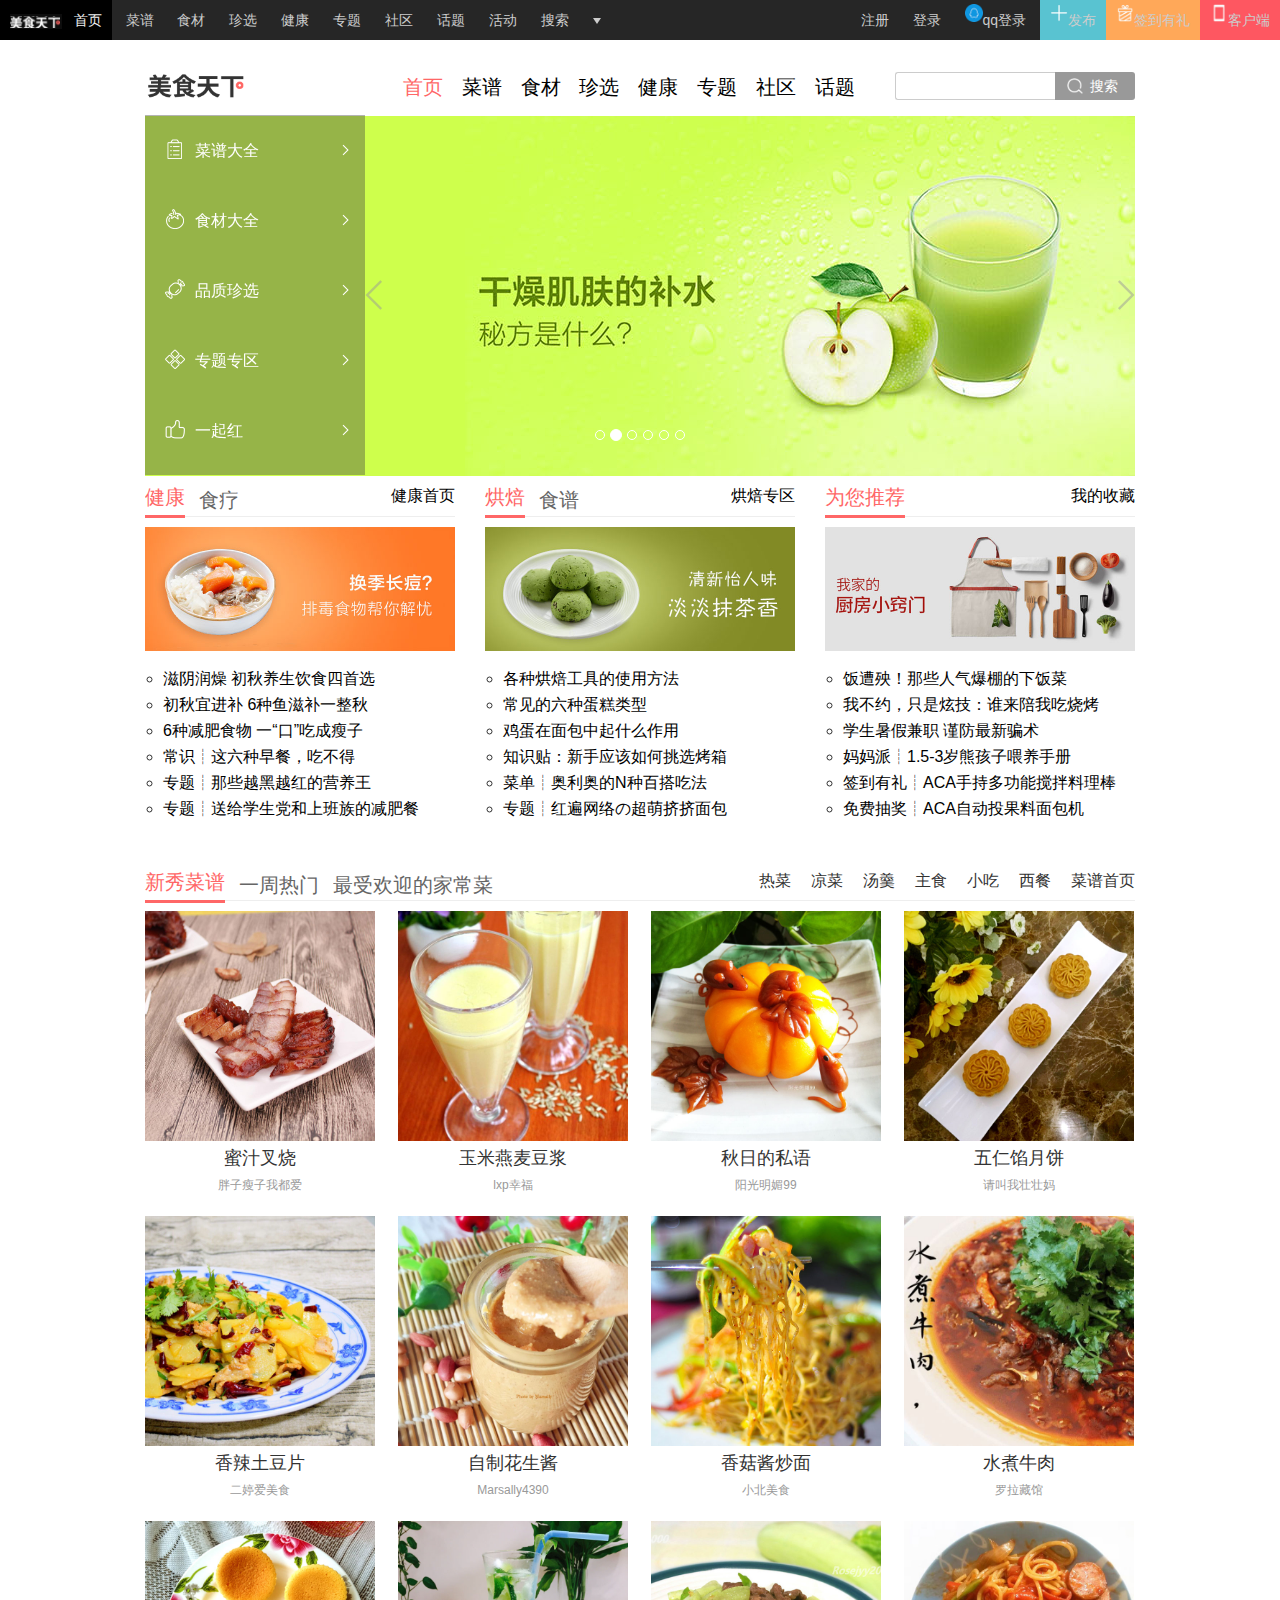
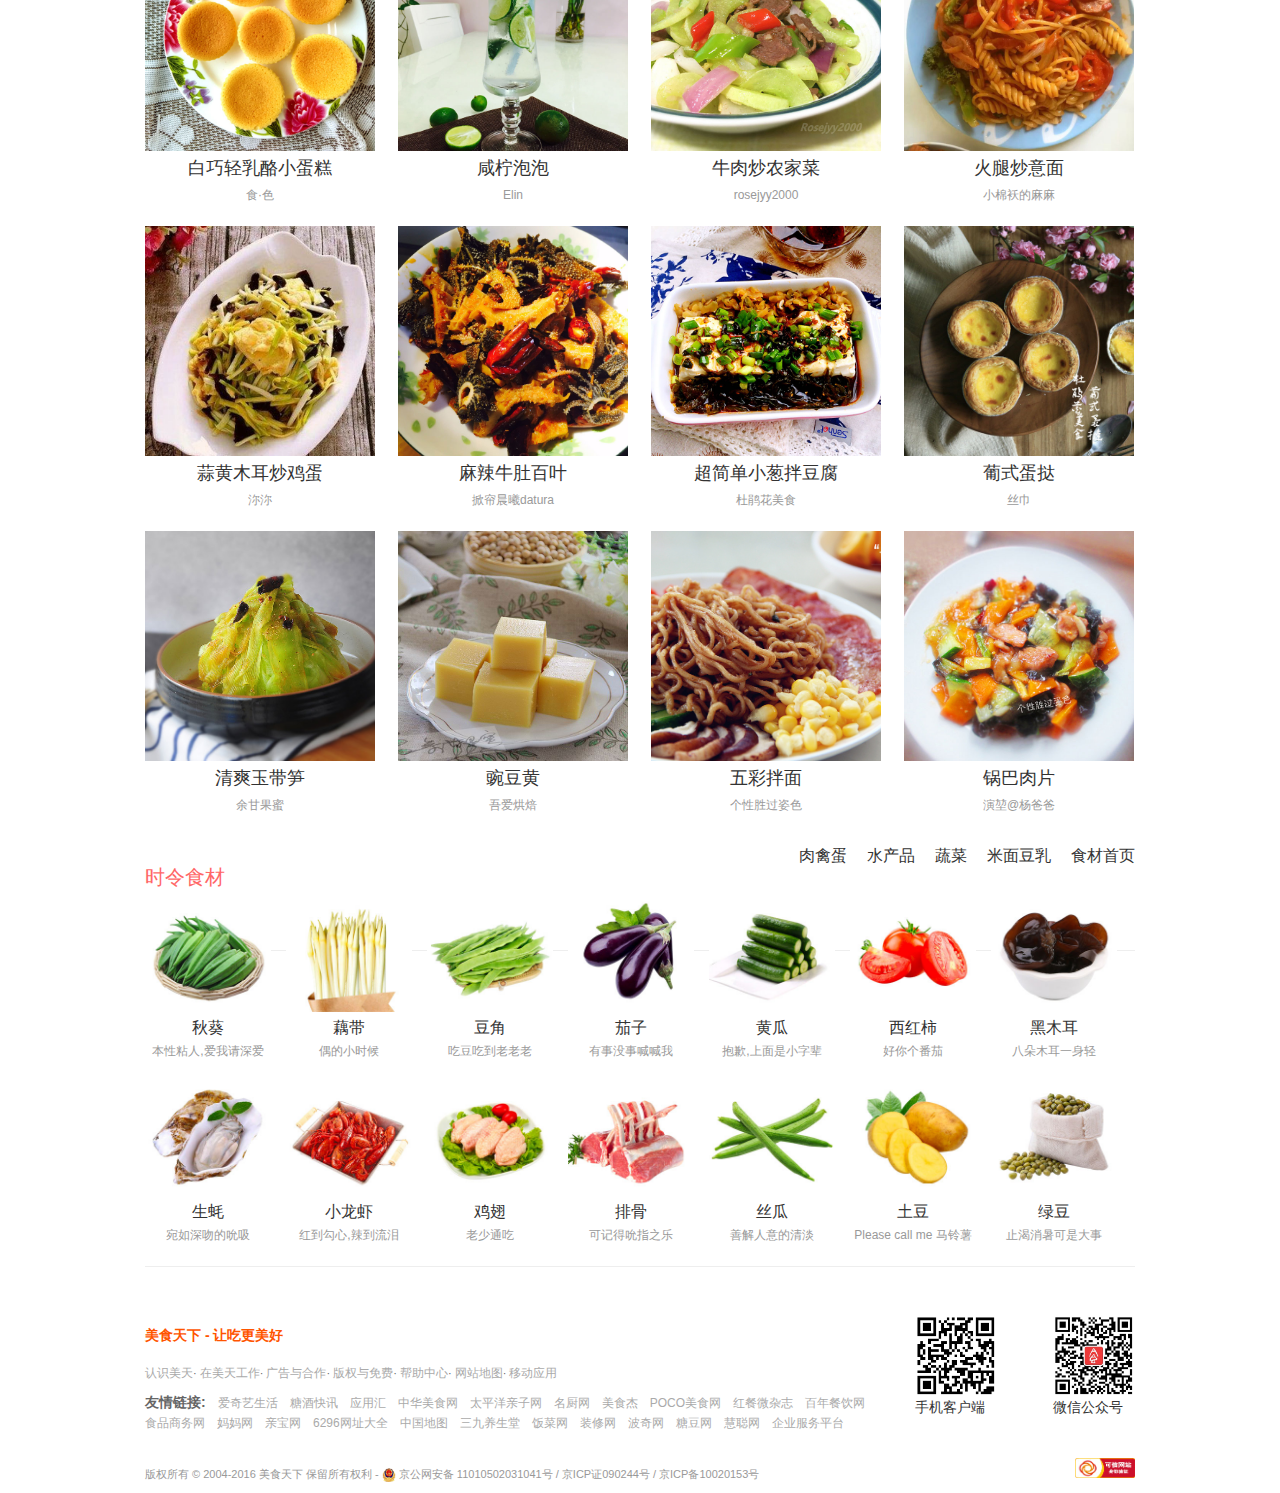
<file: HTML/index.html>
<!DOCTYPE html>
<html lang="en">
<head>
    <meta charset="UTF-8">
    <title>美食之家</title>
    <link rel="stylesheet" href="../bootstrap-3.3.5-dist/css/bootstrap.min.css">
    <link rel="stylesheet" href="../css/index.css">
    <link rel="stylesheet" href="../css/common.css">
    <script type="text/javascript" src="../js/jquery-3.1.0.min.js"></script>
    <script type="text/javascript" src="../bootstrap-3.3.5-dist/js/bootstrap.min.js"></script>

</head>
<body>
<header>
    <nav class="nav_wrap " >
        <div class="nav_wrap_1">
            <div class="left">
                <ul class="navbar_wrap_11 ">
                    <li><a href="index.html" title="美食天下" target="_blank" id="nav-logo">
                        <img src="../images/top-bar-logo.png">&nbsp;&nbsp;&nbsp;首页</a></li>
                    <li><a title="菜谱" href="menu.html" target="_blank">菜谱</a></li>
                    <li><a title="食材" href="yuanliao.html" target="_blank">食材</a></li>
                    <li><a title="珍选" href="" target="_blank">珍选</a></li>
                    <li><a title="健康" href="" target="_blank">健康</a></li>
                    <li><a title="专题" href="" target="_blank">专题</a></li>
                    <li><a title="社区" href="" target="_blank">社区</a></li>
                    <li><a title="话题" href="" target="_blank">话题</a></li>
                    <li><a title="活动" href="" target="_blank">活动</a></li>
                    <li><a title="搜索" href="" target="_blank">搜索</a></li>
                    <li id="nav_menu" class="wrap_dropdown " >
                        <a href=""><i></i></a>
                        <ul id="nav_menu_no" class="dropdown_menu "style="display: none;">
                            <li><a title="烘焙" href="" target="_blank">烘焙派</a></li>
                            </a></li>
                            <li><a title="妈妈派" href="" target="_blank">妈妈派</a></li>
                        </ul></li>
                </ul>
            </div>
            <div class="navbar_right">
                <ul class="navbar_wrap">
                    <li><a href="logon.html" target="_blank">注册</a></li>
                    <li><a href="login.html" target="_blank">登录</a></li>
                    <li id="navbar_right_img" class="wrap_dropdown ">
                        <a href="" class="" target="_blank"><img class="top_right_img" src="../images/top-bar-qq.png">qq登录</a>

                        <ul id="navbar_right_no" class="dropdown_menu Login" style="display: none;">
                            <li><a href="" ><img class="top_right_img" src="../images/top-bar-sina.png"><span>微博登录</span></a></li>
                            <li><a href="" ><img class="top_right_img" src="../images/top-bar-weixin.png"><span>微信登录</span></a></li>
                        </ul>

                    </li>
                    <li id="navbar_fabu" class="wrap_dropdown">
                        <a href=""  class=""target="_blank"><img class="top_right_img" src="../images/top-bar-issue.png">发布</a>
                        <ul id="navbar_fabu_no" class="dropdown_menu " style="display: none;">
                            <li><a href="" >发菜谱</a></li>
                            <li><a href="" >发话题</a></li>
                            <li><a href="" >发日志</a></li>
                        </ul>
                    </li><li id="J_down">
                    <a href="javascript:;" ><img src="../images/top-bar-sign.png">签到有礼</a>
                </li><li id="kehu">
                    <a href="kehuduan.html" ><img src="../images/top-bar-cli.png">客户端</a>
                </li>
                </ul>
            </div>
        </div>
    </nav>

</header>
<div id="w_logo" class="wrap2">
    <div class="wrap2_nav">
        <div class="wrap2_nav_left left">
            <a title="美食天下" href="index.html"><img src="../images/wapico.png"></a>
        </div>
        <div class="nav_logo ">
            <div class="searchBox right">
                <form class="wrap2_nav_form right" >
                    <a href="javascript:;" title="搜索" class="search_btn right" id="search">搜索</a>
                    <input id="q" class="form_text right" type="text">

                </form>
            </div>
            <ul id="w_logo_menu" class="right">
                <li><a class="onn" title="首页" href="MeiShiZhiJia.html" target="_blank">首页
                </a></li>
                <li><a title="菜谱" href="menu.html" target="_blank">菜谱
                </a></li>
                <li><a title="食材" href="yuanliao.html" target="_blank">食材
                </a></li>
                <li><a title="珍选" href="zhenxuan.html" target="_blank">珍选
                </a></li>
                <li><a title="健康" href="" target="_blank">健康
                </a></li>
                <li><a title="专题" href="" target="_blank">专题
                </a></li>
                <li><a title="社区" href="" target="_blank">社区
                </a></li>
                <li><a title="话题" href="" target="_blank">话题
                </a></li>
            </ul>

        </div>
    </div>
</div>

 <div id="wrap_w">


     <div id="wrap" class="wrap_2">
         <div>
            <div id="mycarousel" class="carousel slide" data-interval="2000">
                <!--轮播指标-->
                <ol class="carousel-indicators ">
                    <li data-target="#mycarousel" data-slide-to="0" class="active"></li>
                    <li data-target="#mycarousel" data-slide-to="1"></li>
                    <li data-target="#mycarousel" data-slide-to="2"></li>
                    <li data-target="#mycarousel" data-slide-to="3"></li>
                    <li data-target="#mycarousel" data-slide-to="4"></li>
                    <li data-target="#mycarousel" data-slide-to="5"></li>
                </ol>
                <!--轮播项目-->
                <div class="carousel-inner">
                    <div class="item active">
                        <img src="../images/yh.jpg" alt="">
                    </div>
                    <div class="item ">
                        <img src="../images/yh1.jpg" alt="">
                    </div>
                    <div class="item ">
                        <img src="../images/y2.jpg" alt="">
                    </div>
                    <div class="item ">
                        <img src="../images/y3.jpg" alt="">
                    </div>
                    <div class="item ">
                        <img src="../images/y5.jpg" alt="">
                    </div>
                    <div class="item ">
                        <img src="../images/y4.jpg" alt="">
                    </div>
                </div>
                <!--轮播导航-->
                <a id="carouselLeft" class="carousel-control left" href="#mycarousel" data-slide="prev"></a>
                <a id="carouselRight" class="carousel-control right" href="#mycarousel" data-slide="next"></a>
            </div>

            <div id="wrap_w1">
                <ul>
                    <li class="i1 bred">
                        <a href="" target="_blank" target="_blank"><i></i>菜谱大全<b></b></a>
                        <ul class="sub ii1" style="display:none;">
                            <li ><a href="">夏季食谱
                                <span>看看大家在吃啥</span>
                            </a>
                            </li><li>
                                <a href="">早餐
                                <span>像国王一样早餐</span>
                            </a></li><li>
                                <a href="">高颜值
                                <span>颜控专用通道</span>
                            </a></li><li>
                                <a href="">凉菜
                                <span>精选2600道</span>
                            </a></li><li>
                            <a href="">热菜
                                <span>精选42500道</span>
                            </a></li><li>
                            <a href="">汤羹
                                <span>精选6800道</span>
                            </a></li><li>
                                <a href="">主食
                                <span>精选18000道</span>
                            </a></li><li>
                                <a href="">小吃
                                <span>精选11000道</span>
                            </a></li><li>
                                <a href="">酱泡腌菜
                                <span>精选700道</span>
                            </a></li><li>
                                <a href="">新秀菜谱
                                <span>最新的优秀菜谱</span>
                            </a></li><li>
                                <a href="">人气菜肴
                                <span>超过50人收藏</span>
                            </a></li><li>
                                <a href="">所有分类
                                <span>美天的神奇饭盒</span>
                            </a></li>
                        </ul>
                    </li>
                    <li class="i2 bred">
                        <a href="" target="_blank" target="_blank"><i></i>食材大全<b></b></a>
                            <ul class="sub ii2" style="display:none;">
                                <li><a href="">秋葵
                                    <span>新晋VC王</span>
                                </a>
                                </li><li>
                                <a href="">西红柿
                                    <span>共3160道菜谱</span>
                                </a></li><li>
                                <a href="">黑木耳
                                    <span>百搭配菜,防雾霾</span>
                                </a></li><li>
                                <a href="">小龙虾
                                    <span>红到勾心,辣到流泪</span>
                                </a></li><li>
                                <a href="">螃蟹
                                    <span>全民爆红</span>
                                </a></li><li>
                                <a href="">鸡翅
                                    <span>共1156道菜谱</span>
                                </a></li><li>
                                <a href="">肉禽蛋
                                    <span>共231种</span>
                                </a></li><li>
                                <a href="">水产品
                                    <span>共288种</span>
                                </a></li><li>
                                <a href="">蔬菜瓜菌
                                    <span>共473种</span>
                                </a></li><li>
                                <a href="">鲜果干果
                                    <span>共196种</span>
                                </a></li><li>
                                <a href="">米面豆乳
                                    <span>共180种</span>
                                </a></li><li>
                                <a href="">营养排行
                                    <span>看看谁TOP!</span>
                                </a></li>
                            </ul>

                    </li>
                    <li class="i3 bred">
                        <a href="" target="_blank" target="_blank"><i></i>品质珍选<b></b></a>
                            <ul class="sub ii3" style="display: none">
                                <li><a href="">浪漫七夕
                                    <span>为他挑选一份小礼物</span>
                                </a>
                                </li><li>
                                <a href="">葡萄酒
                                    <span>亚马逊海外直采</span>
                                </a></li><li>
                                <a href="">咖啡
                                    <span>和生活约会</span>
                                </a></li><li>
                                <a href="">限时秒杀
                                    <span>抢到就是赚到,手慢无</span>
                                </a></li><li>
                                <a href="">白菜价
                                    <span>超值爆款</span>
                                </a></li><li>
                                <a href="">买了又买
                                    <span>买了又双叒叕买</span>
                                </a></li><li>
                                <a href="">厨房神器
                                    <span>神奇在手,美食无忧</span>
                                </a></li><li>
                                <a href="">镇店之宝
                                    <span>不可错过的明星产品</span>
                                </a></li><li>
                                <a href="">淘淘食光
                                    <span>搜罗全世界的好东西</span>
                                </a></li>
                            </ul>

                    </li>
                    <li class="i4 bred">
                        <a href="" target="_blank" target="_blank"><i></i>专题专区<b></b></a>
                            <ul class="sub ii4" style="display: none">
                                <li><a href="">菜单
                                    <span>由网友创建的专题</span>
                                </a>
                                </li><li>
                                <a href="">家常菜谱
                                    <span>居家必备368款</span>
                                </a></li><li>
                                <a href="">食疗食补
                                    <span>共212个专题</span>
                                </a></li><li>
                                <a style="margin-top: 60px;" href="">
                                        <img src="../images/mamapai.jpg" width="165px" alt="">
                                </a></li><li>
                                <a style="margin-top: 60px;" href="">
                                    <img src="../images/hongbei.jpg" width="165px" alt="">
                                </a></li>

                            </ul>

                    </li>
                    <li class="i5 bred">
                        <a href="" target="_blank" target="_blank"><i></i>一起红<b></b></a>
                            <ul id="pic2" class="sub ii5" style="display: none">
                                <li ><a href="">
                                    <img src="../images/erweima.jpg" alt="" width="120px">
                                </a>
                                </li><br><br>
                                <li >
                                <a href="">
                                    <img src="../images/y5.jpg" alt="" width="390px">
                                </a></li>

                            </ul>
                    </li>
                </ul>
            </div>
         </div>
         <!--<div id="wrap_w2">-->
                <!--<div id="w2_slider" style="height: 90px;width: 909px;overflow: hidden;">-->
                    <!--<ul style="width: 9e+06px;margin-top: 0px;margin-left: -5175.9px;">-->
                        <!--<li class="mm" style="float: left;display: block;">-->
                            <!--<h2>-->
                                <!--<a href="" target="_blank">趁着伏天,抓住进补"食"机</a>-->
                            <!--</h2>-->
                        <!--</li>-->
                        <!--<li class="mm" style="float: left;display: block;">-->
                            <!--<h2>-->
                                <!--<a href="" target="_blank">趁着伏天,抓住进补"食"机</a>-->
                            <!--</h2>-->
                        <!--</li>-->
                    <!--</ul>-->
                <!--</div>-->
         <!--</div>-->
         <div class="wrap_w3 urll">
                <div class="wrap_w3_1 w3live ">
                    <div class="ui_title">
                        <div class="ui_title_wrap">
                            <h3 class="on"><a href="javascript:void(0);" id="jk">健康</a></h3>
                            <h3 class><a href="javascript:void(0);" id="sl" >食疗</a></h3>
                            <a class="right rightB" href="" target="_blank" title="健康首页">健康首页</a>
                        </div>
                    </div>
                    <div class="live tj" style="display: block;">
                        <a class="w3a" title="换季长痘?排毒食物帮你解忧" href="" target="_blank">
                            <img src="../images/14712334421252.jpg" alt="" width="310px" height="124px" class="imgLoad" style="display: block">
                        </a>
                        <ul class="tuijian">
                            <li><a href="" target="_blank">滋阴润燥 初秋养生饮食四首选</a></li>
                            <li><a href="" target="_blank">初秋宜进补 6种鱼滋补一整秋</a></li>
                            <li><a href="" target="_blank">6种减肥食物 一“口”吃成瘦子</a></li>
                            <li><a href="" target="_blank">常识┊这六种早餐，吃不得</a></li>
                            <li><a href="" target="_blank">专题┊那些越黑越红的营养王</a></li>
                            <li><a href="" target="_blank">专题┊送给学生党和上班族的减肥餐</a></li>
                        </ul>
                    </div>
                    <div class="live La3 Lia" style="display: none">
                        <ul class="clear">
                            <li><a title="瘦身" hreh="" target="_blank">瘦身</a></li>
                            <li><a title="瘦身" hreh="" target="_blank">丰胸</a></li>
                            <li><a title="瘦身" hreh="" target="_blank">养颜</a></li>
                            <li><a title="瘦身" hreh="" target="_blank">排毒</a></li>
                            <li><a title="瘦身" hreh="" target="_blank">补钙</a></li>
                            <li><a title="瘦身" hreh="" target="_blank">贫血</a></li>
                            <li><a title="瘦身" hreh="" target="_blank">滋阴</a></li>
                            <li><a title="瘦身" hreh="" target="_blank">壮阳</a></li>
                            <li><a title="瘦身" hreh="" target="_blank">失眠</a></li>
                            <li><a title="瘦身" hreh="" target="_blank">消暑</a></li>
                            <li><a title="瘦身" hreh="" target="_blank">免疫力</a></li>
                            <li><a title="瘦身" hreh="" target="_blank">养胃</a></li>
                            <li><a title="瘦身" hreh="" target="_blank">痛经</a></li>
                            <li><a title="瘦身" hreh="" target="_blank">月经不调</a></li>
                            <li><a title="瘦身" hreh="" target="_blank">前列腺</a></li>
                            <li><a title="瘦身" hreh="" target="_blank">抗衰老</a></li>
                            <li><a title="瘦身" hreh="" target="_blank">防辐射</a></li>
                            <li><a title="瘦身" hreh="" target="_blank">抗雾霾</a></li>
                        </ul>
                    </div>
                </div>
                <div class="wrap_w3_2 w3live">
                    <div class="ui_title">
                        <div class="ui_title_wrap">
                            <h3 class="on"><a href="javascript:void(0);" id="hb">烘焙</a></h3>
                            <h3 class><a href="javascript:void(0);" id="sp" >食谱</a></h3>
                            <a class="right rightB" href="" target="_blank" title="烘焙专区">烘焙专区</a>
                        </div>
                    </div>
                    <div class="live hb" style="display: block;">
                        <a class="w3a" title="换季长痘?排毒食物帮你解忧" href="" target="_blank">
                            <img src="../images/14712317858469.jpg" alt="" width="310px" height="124px" class="imgLoad" style="display: block">
                        </a>
                        <ul class="tuijian">
                            <li><a href="" target="_blank">各种烘焙工具的使用方法</a></li>
                            <li><a href="" target="_blank">常见的六种蛋糕类型</a></li>
                            <li><a href="" target="_blank">鸡蛋在面包中起什么作用</a></li>
                            <li><a href="" target="_blank">知识贴：新手应该如何挑选烤箱</a></li>
                            <li><a href="" target="_blank">菜单┊奥利奥的N种百搭吃法</a></li>
                            <li><a href="" target="_blank">专题┊红遍网络の超萌挤挤面包</a></li>
                        </ul>
                    </div>
                    <div class="live sp Lia" style="display: none">
                        <ul class="clear">
                            <li><a title="瘦身" hreh="" target="_blank">吐司</a></li>
                            <li><a title="瘦身" hreh="" target="_blank">三明治</a></li>
                            <li><a title="瘦身" hreh="" target="_blank">马芬</a></li>
                            <li><a title="瘦身" hreh="" target="_blank">布朗尼</a></li>
                            <li><a title="瘦身" hreh="" target="_blank">蛋糕卷</a></li>
                            <li><a title="瘦身" hreh="" target="_blank">玛德琳</a></li>
                            <li><a title="瘦身" hreh="" target="_blank">舒芙蕾</a></li>
                            <li><a title="瘦身" hreh="" target="_blank">纸杯蛋糕</a></li>
                            <li><a title="瘦身" hreh="" target="_blank">戚风</a></li>
                            <li><a title="瘦身" hreh="" target="_blank">马卡龙</a></li>
                            <li><a title="瘦身" hreh="" target="_blank">糖霜饼干</a></li>
                            <li><a title="瘦身" hreh="" target="_blank">曲奇</a></li>
                            <li><a title="瘦身" hreh="" target="_blank">披萨</a></li>
                            <li><a title="瘦身" hreh="" target="_blank">泡芙</a></li>
                            <li><a title="瘦身" hreh="" target="_blank">蛋挞</a></li>
                            <li><a title="瘦身" hreh="" target="_blank">派塔</a></li>
                            <li><a title="瘦身" hreh="" target="_blank">中式糕点</a></li>
                            <li><a title="瘦身" hreh="" target="_blank">酥</a></li>
                        </ul>
                    </div>
                </div>
                <div class="wrap_w3_3 w3live ">
                    <div class="ui_title">
                        <div class="ui_title_wrap">
                            <h3 class="on">为您推荐</h3>
                            <a class="right rightB" href="" target="_blank" title="我的收藏">我的收藏</a>
                        </div>
                    </div>
                    <div class="live " style="display: block;">
                        <a class="w3a" title="换季长痘?排毒食物帮你解忧" href="" target="_blank">
                            <img src="../images/1471311249368.jpg" alt="" width="310px" height="124px" class="imgLoad" style="display: block">
                        </a>
                        <ul class="tuijian">
                            <li><a href="" target="_blank">饭遭殃！那些人气爆棚的下饭菜</a></li>
                            <li><a href="" target="_blank">我不约，只是炫技：谁来陪我吃烧烤</a></li>
                            <li><a href="" target="_blank">学生暑假兼职 谨防最新骗术</a></li>
                            <li><a href="" target="_blank">妈妈派┊1.5-3岁熊孩子喂养手册</a></li>
                            <li><a href="" target="_blank">签到有礼┊ACA手持多功能搅拌料理棒</a></li>
                            <li><a href="" target="_blank">免费抽奖┊ACA自动投果料面包机</a></li>
                        </ul>
                    </div>
                </div>
         </div>

         <div class="wrap_w4 urll">
             <div class="ui_title">
                 <div class="ui_title_wrap ">
                     <h3 class="on"><a href="javascript:;" id="c1"  style="color:#ff6767;">新秀菜谱</a></h3>
                     <h3 class><a href="javascript:;" id="c2">一周热门</a></h3>
                     <h3 class><a href="javascript:;" id="c3">最受欢迎的家常菜</a></h3>
                     <a class="right" href="" title="菜谱首页" target="_blank">菜谱首页</a>
                     <a class="right" href="" title="西餐" target="_blank">西餐</a>
                     <a class="right" href="" title="小吃" target="_blank">小吃</a>
                     <a class="right" href="" title="主食" target="_blank">主食</a>
                     <a class="right" href="" title="汤羹" target="_blank">汤羹</a>
                     <a class="right" href="" title="凉菜" target="_blank">凉菜</a>
                     <a class="right" href="" title="热菜" target="_blank">热菜</a>
                 </div>
             </div>
             <div class="wrap_w4_1 mt10">
                 <ul class="wrap_w4_wrap">

                 </ul>
                 <ul class="wrap_w4_wrap_1" style="display: none"></ul>
                 <ul class="wrap_w4_wrap_2" style="display: none"></ul>
             </div>
         </div>
         <div class="wrap_w5 urll">
             <div class="ui_title">
                 <div class="ui_title_wrap">
                     <h3><a href="" class="h2" style="color: #ff6767">时令食材</a></h3>
                     <a class="right" href="" title="食材首页" target="_blank">食材首页</a>
                     <a class="right" href="" title="米面豆乳" target="_blank">米面豆乳</a>
                     <a class="right" href="" title="肉禽蛋" target="_blank">蔬菜</a>
                     <a class="right" href="" title="水产品" target="_blank">水产品</a>
                     <a class="right" href="" title="肉禽蛋" target="_blank">肉禽蛋</a>
                     <hr>
                 </div>

             </div>
             <div class="tui_c">
                 <ul class="food"></ul>
             </div>
         </div>
         <hr>
    </div>
     <div style="clear: both"></div>
</div>

<footer class="footer-area">
     <div class="w">
         <div class="ft1">
             <p class="c3b">
                    <a href="index.html" target="_blank" title="美食天下 - 让吃更美好">美食天下 - 让吃更美好</a>
             </p>
             <p class="c3c">
                    <a href="" title="认识美天" target="_blank">认识美天</a>·
                    <a href="" title="在美天工作" target="_blank">在美天工作</a>·
                    <a href="" title="广告与合作" target="_blank">广告与合作</a>·
                    <a href="" title="版权与免费" target="_blank">版权与免费</a>·
                    <a href="" title="帮助中心" target="_blank">帮助中心</a>·
                    <a href="" title="网站地图" target="_blank">网站地图</a>·
                    <a href="" title="移动应用" target="_blank">移动应用</a>
             </p>
             <div class="w_link">
                 <ul class="w_link_url">
                     <li><strong>友情链接:</strong></li>
                 </ul>
             </div>
         </div>
         <div class="ft3" style="float: right">
             <img width="82px;" src="../images/weixin_727.png" alt=""><br>
             微信公众号
         </div>
         <div class="ft2">
             <img width="82px;" src="../images/msc_app.png" alt=""><br>
             手机客户端
         </div>
     </div>
</footer><br><br>
<div class="J-footer-box">
    <div class="w">
        <p>版权所有 &copy; 2004-2016
            <a href="index.html" target="_blank" title="美食天下 - 让吃更美好">美食天下</a>
            保留所有权利 -
            <img height="14" src="../images/beian.png" alt="">
            <a rel="nofollow" href="http://www.beian.gov.cn/portal/registerSystemInfo?recordcode=11010502031041">京公网安备 11010502031041号</a>
             / 京ICP证090244号 / 京ICP备10020153号
        </p>
        <div class="right">
            <a href="https://ss.knet.cn/verifyseal.dll?sn=2010110200100002761&ct=df&a=1&pa=0.1362082236943738" target="_blank">
                <img width="60" height="20" src="../images/cnnic.png" alt="">
            </a>
        </div>
    </div>
</div>

<div style="position: fixed;left: 411px;top:20px;z-index: 300004;visibility: visible;display: none;" class="msc_dialog">
    <div class="ui_dialog_outer">
        <table class="ui_dialog_border">
            <tbody>
            <tr>
                <td>
                    <div class="ui_dialog_inner" >
                        <div class="ui_dialog_header">
                            <div class="ui_dialog_title_outer">
                                <div id="ui_dialog_login" class="ui_dialog_title">
                                    登录美食天下
                                </div>
                                <a class="ui_dialog_close" href="javascript:;" title="取消"></a>
                            </div>
                        </div>
                        <div class="ui_dialog_main" style="width:380px;height: auto;">
                            <div id="ui_dialog_content_mini_login" class="ui_dialog_content">
                                <div class="mini_login">
                                    <form autocomplete="off" action="?" id="J_mini_login">
                                        <ul>
                                            <li class="mini_li mini_error" id="m_error"></li>
                                            <li class="mini_li mini_name">
                                                <label for="m_name" class="mini_label">手机号/昵称:</label>
                                                <input type="text" class="mini_text" id="m_name">
                                            </li>
                                            <li class="mini_li mini_pass">
                                                <label for="m_pass" class="mini_label">密码:</label>
                                                <input type="password" class="mini_text" id="m_pass">
                                            </li>
                                            <li class="mini_li mini_auto">
                                                <div class="left">
                                                    <input type="checkbox" id="m_auto" checked>
                                                    <label for="m_auto">下次自动登录</label>

                                                </div>
                                                <div class="right">
                                                    <a href="" target="_blank">忘记密码?</a>

                                                </div>
                                            </li>
                                            <li class="mini_li mini_bnt">
                                                <input type="submit" class="mini_input" id="m_btn" value="登录">
                                            </li>
                                            <li class="mini_li mini_reg">
                                                <a href="" >免费注册</a>
                                            </li>
                                            <li class="mini_li mini_other">
                                                <p style="text-align: center">也可以使用合作账号登录</p>
                                                <div class="clear mt10" style="text-align: center">
                                                    <a style="display: block;width: 33.3%;float: left" title="用QQ账号登录" href="">
                                                        <i style="margin: 5px auto;display: block;width: 45px;height: 45px;background: url(../images/kehuduan/lin4.png) no-repeat scroll 0 0;"></i>
                                                        QQ
                                                    </a>
                                                    <a style="display: block;width: 33.3%;float: left" title="用微信账号登录" href="">
                                                        <i style="margin: 5px auto;display: block;width: 45px;height: 45px;background: url(../images/kehuduan/lin4.png) no-repeat scroll 0 -135px;"></i>
                                                        微信
                                                    </a>
                                                    <a class="a2" style="display: block;width: 33.3%;float: left" title="用新浪微博账号登录" href="">
                                                        <i style="margin: 5px auto;display: block;width: 45px;height: 45px;background: url(../images/kehuduan/lin4.png) no-repeat scroll 0 -45px;"></i>
                                                        微博
                                                    </a>

                                                </div>
                                            </li>
                                        </ul>
                                    </form>
                                </div>
                            </div>
                        </div>
                        <div class="ui_dialog_footer">
                            <div class="ui_dialog_buttons" style="display: none;"></div>
                        </div>
                    </div>
                </td>
            </tr>
            </tbody>
        </table>
    </div>
</div>
<div class="ui_dialog_mask" style="z-index: 300000;position: fixed;left: 0px;top: 0px;width: 100%;height: 100%;overflow: hidden; display: none" ></div>

<script type="text/javascript" src="../js/index.js"></script>
    <script type="text/javascript" src="../js/common.js"></script>
</body>

</html>
</file>
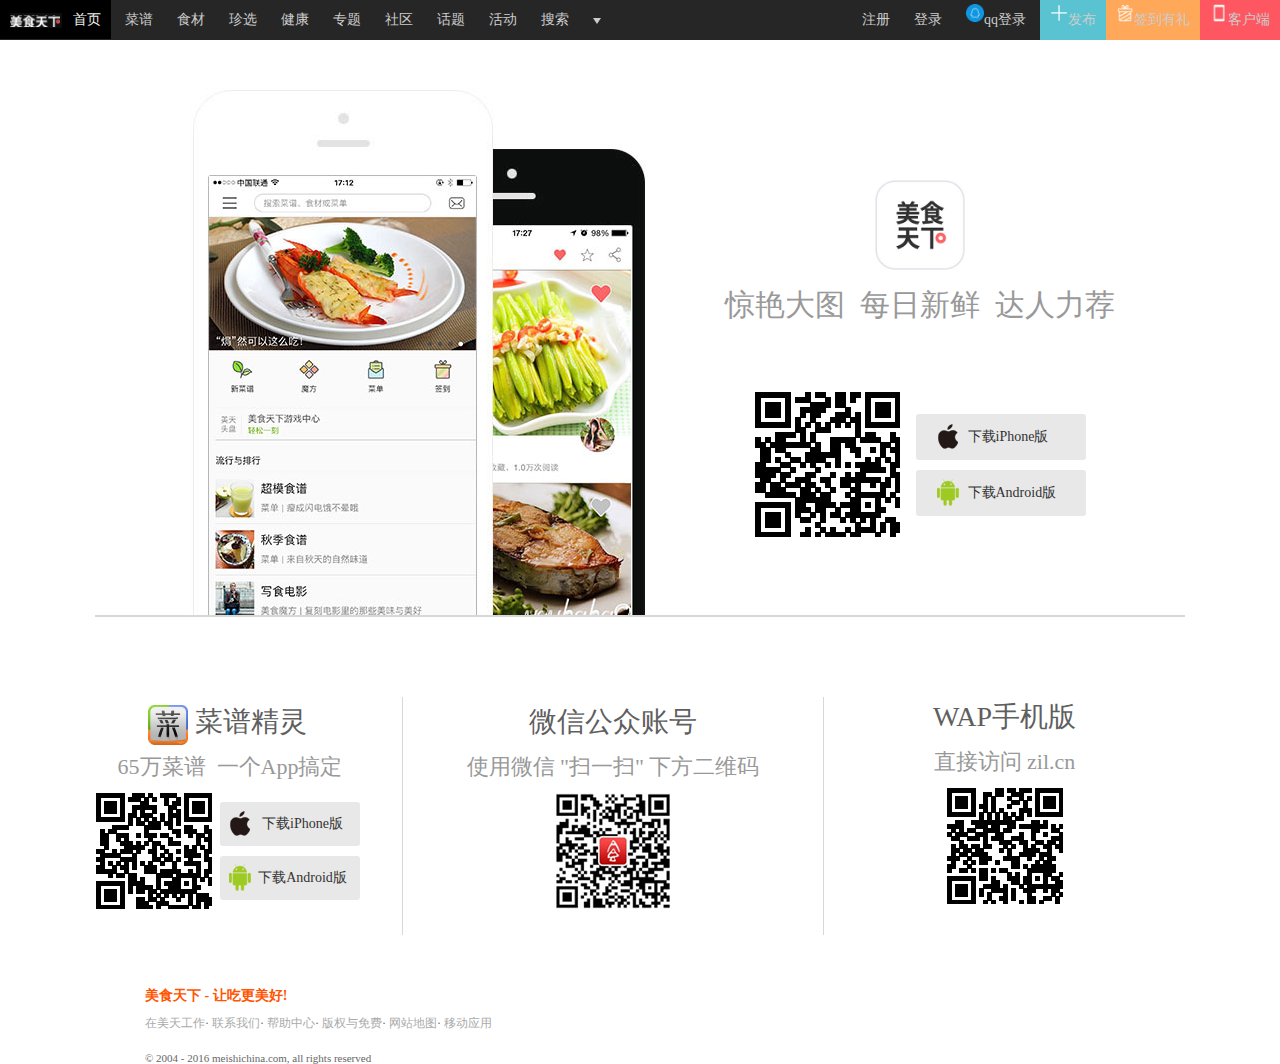
<file: HTML/kehuduan.html>
<!DOCTYPE html>
<html lang="en">
<head>
    <meta charset="UTF-8">
    <title>美食天下手机客户端_手机菜谱_手机美食</title>
    <link rel="stylesheet" href="../css/common.css">
    <link rel="stylesheet" href="../css/kehuduan.css">
    <script type="text/javascript" src="../js/jquery-3.1.0.min.js"></script>
    <script type="text/javascript" src="../js/common.js"></script>
</head>
<body>
<header>
    <nav class="nav_wrap " >
        <div class="nav_wrap_1">
            <div class="left">
                <ul class="navbar_wrap_11 ">
                    <li><a href="index.html" title="美食天下" target="_blank" id="nav-logo">
                        <img src="../images/top-bar-logo.png">&nbsp;&nbsp;&nbsp;首页</a></li>
                    <li><a title="菜谱" href="menu.html" target="_blank">菜谱</a></li>
                    <li><a title="食材" href="yuanliao.html" target="_blank">食材</a></li>
                    <li><a title="珍选" href="zhenxuan.html" target="_blank">珍选</a></li>
                    <li><a title="健康" href="" target="_blank">健康</a></li>
                    <li><a title="专题" href="" target="_blank">专题</a></li>
                    <li><a title="社区" href="" target="_blank">社区</a></li>
                    <li><a title="话题" href="" target="_blank">话题</a></li>
                    <li><a title="活动" href="" target="_blank">活动</a></li>
                    <li><a title="搜索" href="" target="_blank">搜索</a></li>
                    <li id="nav_menu" class="wrap_dropdown " >
                        <a href=""><i></i></a>
                        <ul id="nav_menu_no" class="dropdown_menu "style="display: none;">
                            <li><a title="烘焙" href="" target="_blank">烘焙派</a></li>
                            </a></li>
                            <li><a title="妈妈派" href="" target="_blank">妈妈派</a></li>
                        </ul></li>
                </ul>
            </div>
            <div class="navbar_right">
                <ul class="navbar_wrap">
                    <li><a href="logon.html" target="_blank">注册</a></li>
                    <li><a href="login.html" target="_blank">登录</a></li>
                    <li id="navbar_right_img" class="wrap_dropdown ">
                        <a href="" class="" target="_blank"><img class="top_right_img" src="../images/top-bar-qq.png">qq登录</a>

                        <ul id="navbar_right_no" class="dropdown_menu Login" style="display: none;">
                            <li><a href="" ><img class="top_right_img" src="../images/top-bar-sina.png"><span>微博登录</span></a></li>
                            <li><a href="" ><img class="top_right_img" src="../images/top-bar-weixin.png"><span>微信登录</span></a></li>
                        </ul>

                    </li>
                    <li id="navbar_fabu" class="wrap_dropdown">
                        <a href=""  class=""target="_blank"><img class="top_right_img" src="../images/top-bar-issue.png">发布</a>
                        <ul id="navbar_fabu_no" class="dropdown_menu " style="display: none;">
                            <li><a href="" >发菜谱</a></li>
                            <li><a href="" >发话题</a></li>
                            <li><a href="" >发日志</a></li>
                        </ul>
                    </li><li id="J_down">
                    <a href="javascript:;" ><img src="../images/top-bar-sign.png">签到有礼</a>
                </li><li id="kehu">
                    <a href="kehuduan.html" ><img src="../images/top-bar-cli.png">客户端</a>
                </li>
                </ul>
            </div>
        </div>
    </nav>
</header>
<div class="mb1 clear">
    <div class="d1">
        <div class="d1_1">
            <img src="../images/kehuduan/icon.jpg" width="90" alt="">
            <p>惊艳大图&nbsp;&nbsp;每日新鲜&nbsp;&nbsp;达人力荐</p>
        </div>
        <div class="d1_2">
            <img src="../images/kehuduan/msc.jpg" alt="">
            <a href="" title="下载iPhone版" target="_blank" class="ios">下载iPhone版</a>
            <a href="" title="下载Android版" target="_blank" class="and">下载Android版</a>
        </div>
    </div>
</div>
<div class="mb2 clear">
    <div class="mb2_1">
        <div class="h">
            <img src="../images/kehuduan/p3.jpg" alt="">&nbsp;菜谱精灵
        </div>
        <p>65万菜谱&nbsp;&nbsp;一个App搞定</p>
        <div class="mb2_icate">
            <img src="../images/kehuduan/icate.jpg" alt="">
            <a href="" title="下载iPhone版" target="_blank" class="ios">下载iPhone版</a>
            <a href="" title="下载Android版" target="_blank" class="and">下载Android版</a>
        </div>
    </div>
    <div class="mb2_2">
        <div class="h">微信公众账号</div>
        <p>使用微信 "扫一扫" 下方二维码</p>
        <img src="../images/kehuduan/weixin.jpg" alt="">
    </div>
    <div class="mb2_3">
        <div class="h">WAP手机版</div>
        <p>直接访问&nbsp;<span>zil.cn</span></p>
        <img src="../images/kehuduan/wap.jpg" alt="">
    </div>
</div>
<div id="J_footer_box" class="footer-area clear">
    <div class="w clear">
        <div class="ft1">
            <p class="c3b">
                <a href="" target="_blank" title="美食天下 - 让吃更美好!">美食天下 - 让吃更美好!</a>
            </p>
            <p class="c3c">
                <a href="" title="在美天工作" target="_blank">在美天工作</a>·
                <a href="" title="联系我们" target="_blank">联系我们</a>·
                <a href="" title="帮助中心" target="_blank">帮助中心</a>·
                <a href="" title="版权与免费" target="_blank">版权与免费</a>·
                <a href="" title="网站地图" target="_blank">网站地图</a>·
                <a href="" title="移动应用" target="_blank">移动应用</a>
            </p>
            <p>&copy; 2004 - 2016 meishichina.com, all rights reserved</p>
        </div>
    </div>
</div>

<div style="position: fixed;left: 411px;top:20px;z-index: 300004;visibility: visible;display: none;" class="msc_dialog">
    <div class="ui_dialog_outer">
        <table class="ui_dialog_border">
            <tbody>
            <tr>
                <td>
                    <div class="ui_dialog_inner" >
                        <div class="ui_dialog_header">
                            <div class="ui_dialog_title_outer">
                                <div id="ui_dialog_login" class="ui_dialog_title">
                                    登录美食天下
                                </div>
                                <a class="ui_dialog_close" href="javascript:;" title="取消"></a>
                            </div>
                        </div>
                        <div class="ui_dialog_main" style="width:380px;height: auto;">
                            <div id="ui_dialog_content_mini_login" class="ui_dialog_content">
                                <div class="mini_login">
                                    <form autocomplete="off" action="?" id="J_mini_login">
                                        <ul>
                                            <li class="mini_li mini_error" id="m_error"></li>
                                            <li class="mini_li mini_name">
                                                <label for="m_name" class="mini_label">手机号/昵称:</label>
                                                <input type="text" class="mini_text" id="m_name">
                                            </li>
                                            <li class="mini_li mini_pass">
                                                <label for="m_pass" class="mini_label">密码:</label>
                                                <input type="password" class="mini_text" id="m_pass">
                                            </li>
                                            <li class="mini_li mini_auto">
                                                <div class="left">
                                                    <input type="checkbox" id="m_auto" checked>
                                                    <label for="m_auto">下次自动登录</label>

                                                </div>
                                                <div class="right">
                                                    <a href="" target="_blank">忘记密码?</a>

                                                </div>
                                            </li>
                                            <li class="mini_li mini_bnt">
                                                <input type="submit" class="mini_input" id="m_btn" value="登录">
                                            </li>
                                            <li class="mini_li mini_reg">
                                                <a href="" >免费注册</a>
                                            </li>
                                            <li class="mini_li mini_other">
                                                <p style="text-align: center">也可以使用合作账号登录</p>
                                                <div class="clear mt10" style="text-align: center">
                                                    <a style="display: block;width: 33.3%;float: left" title="用QQ账号登录" href="">
                                                        <i style="margin: 5px auto;display: block;width: 45px;height: 45px;background: url(../images/kehuduan/lin4.png) no-repeat scroll 0 0;"></i>
                                                        QQ
                                                    </a>
                                                    <a style="display: block;width: 33.3%;float: left" title="用微信账号登录" href="">
                                                        <i style="margin: 5px auto;display: block;width: 45px;height: 45px;background: url(../images/kehuduan/lin4.png) no-repeat scroll 0 -135px;"></i>
                                                        微信
                                                    </a>
                                                    <a class="a2" style="display: block;width: 33.3%;float: left" title="用新浪微博账号登录" href="">
                                                        <i style="margin: 5px auto;display: block;width: 45px;height: 45px;background: url(../images/kehuduan/lin4.png) no-repeat scroll 0 -45px;"></i>
                                                        微博
                                                    </a>

                                                </div>
                                            </li>
                                        </ul>
                                    </form>
                                </div>
                            </div>
                        </div>
                        <div class="ui_dialog_footer">
                            <div class="ui_dialog_buttons" style="display: none;"></div>
                        </div>
                    </div>
                </td>
            </tr>
            </tbody>
        </table>
    </div>
</div>
<div class="ui_dialog_mask" style="z-index: 300000;position: fixed;left: 0px;top: 0px;width: 100%;height: 100%;overflow: hidden; display: none" ></div>

</body>
</html>
</file>
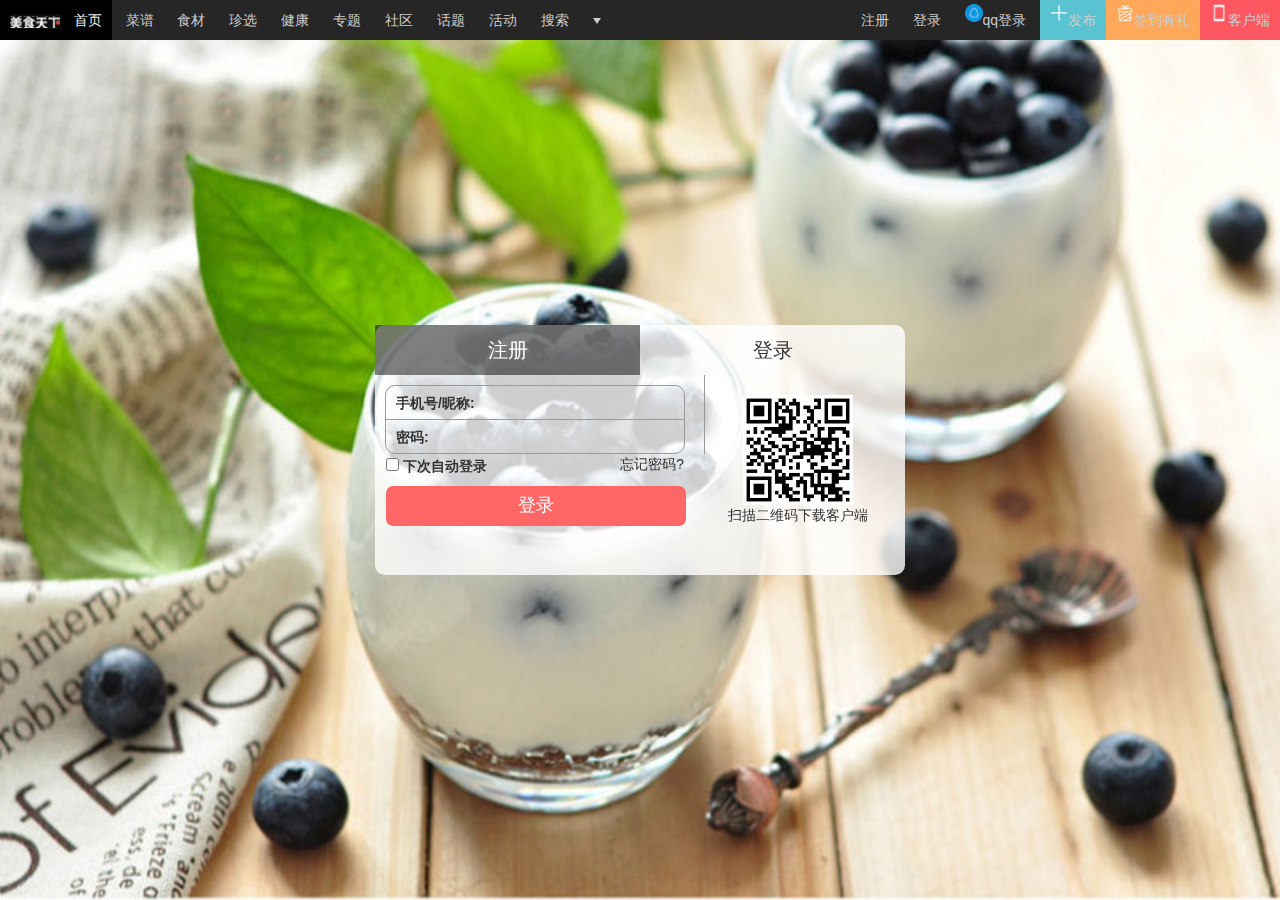
<file: HTML/login.html>
<!DOCTYPE html>
<html lang="en">
<head>
    <meta charset="UTF-8">
    <title>login</title>
    <link rel="stylesheet" href="../bootstrap-3.3.5-dist/css/bootstrap.min.css">
    <link rel="stylesheet" href="../css/common.css">
    <link rel="stylesheet" href="../css/logon.css">
    <script type="text/javascript" src="../js/jquery-3.1.0.min.js"></script>
    <script type="text/javascript" src="../bootstrap-3.3.5-dist/js/bootstrap.min.js"></script>

</head>
<body>
<header>
    <nav class="nav_wrap " >
        <div class="nav_wrap_1">
            <div class="left">
                <ul class="navbar_wrap_11 ">
                    <li><a href="index.html" title="美食天下" target="_blank" id="nav-logo">
                        <img src="../images/top-bar-logo.png">&nbsp;&nbsp;&nbsp;首页</a></li>
                    <li><a title="菜谱" href="menu.html" target="_blank">菜谱</a></li>
                    <li><a title="食材" href="yuanliao.html" target="_blank">食材</a></li>
                    <li><a title="珍选" href="zhenxuan.html" target="_blank">珍选</a></li>
                    <li><a title="健康" href="" target="_blank">健康</a></li>
                    <li><a title="专题" href="" target="_blank">专题</a></li>
                    <li><a title="社区" href="" target="_blank">社区</a></li>
                    <li><a title="话题" href="" target="_blank">话题</a></li>
                    <li><a title="活动" href="" target="_blank">活动</a></li>
                    <li><a title="搜索" href="" target="_blank">搜索</a></li>
                    <li id="nav_menu" class="wrap_dropdown " >
                        <a href=""><i></i></a>
                        <ul id="nav_menu_no" class="dropdown_menu "style="display: none;">
                            <li><a title="烘焙" href="" target="_blank">烘焙派</a></li>
                            </a></li>
                            <li><a title="妈妈派" href="" target="_blank">妈妈派</a></li>
                        </ul></li>
                </ul>
            </div>
            <div class="navbar_right">
                <ul class="navbar_wrap">
                    <li><a href="logon.html" target="_blank">注册</a></li>
                    <li><a href="login.html" target="_blank">登录</a></li>
                    <li id="navbar_right_img" class="wrap_dropdown ">
                        <a href="" class="" target="_blank"><img class="top_right_img" src="../images/top-bar-qq.png">qq登录</a>

                        <ul id="navbar_right_no" class="dropdown_menu Login" style="display: none;">
                            <li><a href="" ><img class="top_right_img" src="../images/top-bar-sina.png"><span>微博登录</span></a></li>
                            <li><a href="" ><img class="top_right_img" src="../images/top-bar-weixin.png"><span>微信登录</span></a></li>
                        </ul>

                    </li>
                    <li id="navbar_fabu" class="wrap_dropdown">
                        <a href=""  class=""target="_blank"><img class="top_right_img" src="../images/top-bar-issue.png">发布</a>
                        <ul id="navbar_fabu_no" class="dropdown_menu " style="display: none;">
                            <li><a href="" >发菜谱</a></li>
                            <li><a href="" >发话题</a></li>
                            <li><a href="" >发日志</a></li>
                        </ul>
                    </li><li id="J_down">
                    <a href="javascript:;" ><img src="../images/top-bar-sign.png">签到有礼</a>
                </li><li id="kehu">
                    <a href="kehuduan.html" ><img src="../images/top-bar-cli.png">客户端</a>
                </li>
                </ul>
            </div>
        </div>
    </nav>

</header>


<div id="myCarousel" class="carousel slide" data-interval="3000">
    <div class="carousel-inner">
        <div class="item active">
            <img src="../images/zcimages/1.jpg">
        </div>
        <div class="item">
            <img src="../images/zcimages/2.jpg">
        </div>
        <div class="item">
            <img src="../images/zcimages/3.jpg">
        </div>
        <div class="item">
            <img src="../images/zcimages/4.jpg">
        </div>
    </div>
</div>
<div class="logonbox">
    <div class="logonbox_h">
        <a href="logon.html" id="logon_login">注册</a>
        <a href="login.html" class="" id="logonbox_on">登录</a>
    </div>
    <div class="logonbox_c">
        <div class="logonbox_aa">
            <form id="loginform" name="loginform" action="" method="post">
                <div class="loginbox_f">
                    <ul class="mform_r">
                        <li>
                            <label>手机号/昵称:</label>
                            <input type="text" name="username" id="username">
                        </li>
                        <li>
                            <label>密码:</label>
                            <input type="text" name="userpsd" id="yserpsd">
                        </li>
                    </ul>
                    <p><label for="cookietime">
                        <input type="checkbox" id="cookietime" name="cookietime" value>
                        下次自动登录
                    </label>
                        <a href="" id="right">忘记密码?</a>
                    </p>
                    <input id="loginbtn" class="loginbtn" type="submit" value="登录">
                </div>
            </form>
        </div>
        <div style="float: left"><hr class="hr1"></div>
        <div class="logonbox_r">
            <img width="110px" src="../images/zcimages/app.png" alt="" style="margin: 10px 0 0;">
            <p>扫描二维码下载客户端</p>
        </div>
    </div>
</div>

<div style="position: fixed;left: 411px;top:20px;z-index: 300004;visibility: visible;display: none;" class="msc_dialog">
    <div class="ui_dialog_outer">
        <table class="ui_dialog_border">
            <tbody>
            <tr>
                <td>
                    <div class="ui_dialog_inner" >
                        <div class="ui_dialog_header">
                            <div class="ui_dialog_title_outer">
                                <div id="ui_dialog_login" class="ui_dialog_title">
                                    登录美食天下
                                </div>
                                <a class="ui_dialog_close" href="javascript:;" title="取消"></a>
                            </div>
                        </div>
                        <div class="ui_dialog_main" style="width:380px;height: auto;">
                            <div id="ui_dialog_content_mini_login" class="ui_dialog_content">
                                <div class="mini_login">
                                    <form autocomplete="off" action="?" id="J_mini_login">
                                        <ul>
                                            <li class="mini_li mini_error" id="m_error"></li>
                                            <li class="mini_li mini_name">
                                                <label for="m_name" class="mini_label">手机号/昵称:</label>
                                                <input type="text" class="mini_text" id="m_name">
                                            </li>
                                            <li class="mini_li mini_pass">
                                                <label for="m_pass" class="mini_label">密码:</label>
                                                <input type="password" class="mini_text" id="m_pass">
                                            </li>
                                            <li class="mini_li mini_auto">
                                                <div class="left">
                                                    <input type="checkbox" id="m_auto" checked>
                                                    <label for="m_auto">下次自动登录</label>

                                                </div>
                                                <div class="right">
                                                    <a href="" target="_blank">忘记密码?</a>

                                                </div>
                                            </li>
                                            <li class="mini_li mini_bnt">
                                                <input type="submit" class="mini_input" id="m_btn" value="登录">
                                            </li>
                                            <li class="mini_li mini_reg">
                                                <a href="" >免费注册</a>
                                            </li>
                                            <li class="mini_li mini_other">
                                                <p style="text-align: center">也可以使用合作账号登录</p>
                                                <div class="clear mt10" style="text-align: center">
                                                    <a style="display: block;width: 33.3%;float: left" title="用QQ账号登录" href="">
                                                        <i style="margin: 5px auto;display: block;width: 45px;height: 45px;background: url(../images/kehuduan/lin4.png) no-repeat scroll 0 0;"></i>
                                                        QQ
                                                    </a>
                                                    <a style="display: block;width: 33.3%;float: left" title="用微信账号登录" href="">
                                                        <i style="margin: 5px auto;display: block;width: 45px;height: 45px;background: url(../images/kehuduan/lin4.png) no-repeat scroll 0 -135px;"></i>
                                                        微信
                                                    </a>
                                                    <a class="a2" style="display: block;width: 33.3%;float: left" title="用新浪微博账号登录" href="">
                                                        <i style="margin: 5px auto;display: block;width: 45px;height: 45px;background: url(../images/kehuduan/lin4.png) no-repeat scroll 0 -45px;"></i>
                                                        微博
                                                    </a>

                                                </div>
                                            </li>
                                        </ul>
                                    </form>
                                </div>
                            </div>
                        </div>
                        <div class="ui_dialog_footer">
                            <div class="ui_dialog_buttons" style="display: none;"></div>
                        </div>
                    </div>
                </td>
            </tr>
            </tbody>
        </table>
    </div>
</div>
<div class="ui_dialog_mask" style="z-index: 300000;position: fixed;left: 0px;top: 0px;width: 100%;height: 100%;overflow: hidden; display: none" ></div>

</body>
<script type="text/javascript" src="../js/common.js"></script>
<script type="text/javascript" src="../js/login.js" ></script>

</html>
</file>
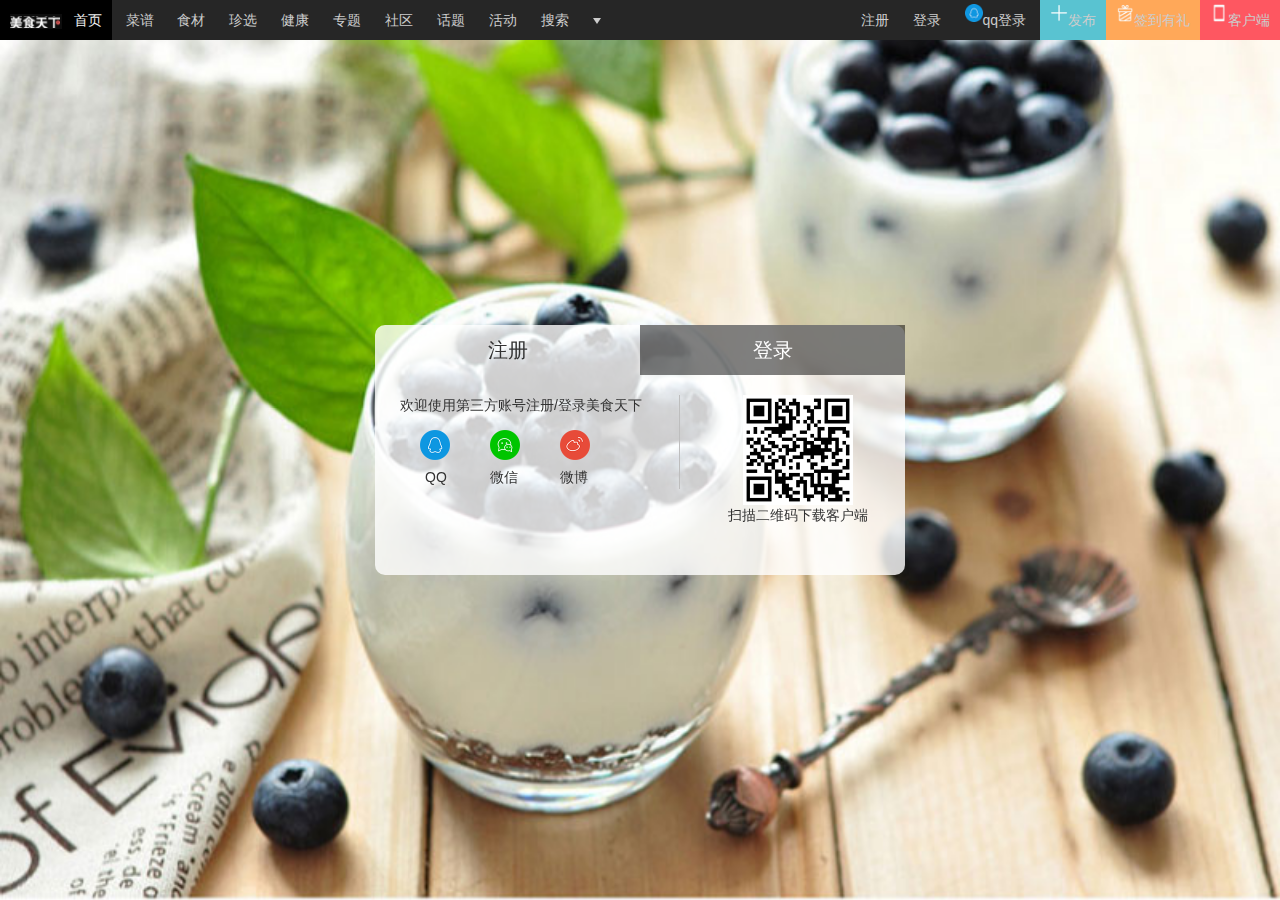
<file: HTML/logon.html>
<!DOCTYPE html>
<html lang="en">
<head>
    <meta charset="UTF-8">
    <title>logon</title>
    <link rel="stylesheet" href="../bootstrap-3.3.5-dist/css/bootstrap.min.css">
    <link rel="stylesheet" href="../css/common.css">
    <link rel="stylesheet" href="../css/logon.css">
    <script type="text/javascript" src="../js/jquery-3.1.0.min.js"></script>
    <script type="text/javascript" src="../bootstrap-3.3.5-dist/js/bootstrap.min.js"></script>

</head>
<body>
<header>
    <nav class="nav_wrap " >
        <div class="nav_wrap_1">
            <div class="left">
                <ul class="navbar_wrap_11 ">
                    <li><a href="index.html" title="美食天下" target="_blank" id="nav-logo">
                        <img src="../images/top-bar-logo.png">&nbsp;&nbsp;&nbsp;首页</a></li>
                    <li><a title="菜谱" href="menu.html" target="_blank">菜谱</a></li>
                    <li><a title="食材" href="yuanliao.html" target="_blank">食材</a></li>
                    <li><a title="珍选" href="zhenxuan.html" target="_blank">珍选</a></li>
                    <li><a title="健康" href="" target="_blank">健康</a></li>
                    <li><a title="专题" href="" target="_blank">专题</a></li>
                    <li><a title="社区" href="" target="_blank">社区</a></li>
                    <li><a title="话题" href="" target="_blank">话题</a></li>
                    <li><a title="活动" href="" target="_blank">活动</a></li>
                    <li><a title="搜索" href="" target="_blank">搜索</a></li>
                    <li id="nav_menu" class="wrap_dropdown " >
                        <a href=""><i></i></a>
                        <ul id="nav_menu_no" class="dropdown_menu "style="display: none;">
                            <li><a title="烘焙" href="" target="_blank">烘焙派</a></li>
                            </a></li>
                            <li><a title="妈妈派" href="" target="_blank">妈妈派</a></li>
                        </ul></li>
                </ul>
            </div>
            <div class="navbar_right">
                <ul class="navbar_wrap">
                    <li><a href="logon.html" target="_blank">注册</a></li>
                    <li><a href="login.html" target="_blank">登录</a></li>
                    <li id="navbar_right_img" class="wrap_dropdown ">
                        <a href="" class="" target="_blank"><img class="top_right_img" src="../images/top-bar-qq.png">qq登录</a>

                        <ul id="navbar_right_no" class="dropdown_menu Login" style="display: none;">
                            <li><a href="" ><img class="top_right_img" src="../images/top-bar-sina.png"><span>微博登录</span></a></li>
                            <li><a href="" ><img class="top_right_img" src="../images/top-bar-weixin.png"><span>微信登录</span></a></li>
                        </ul>

                    </li>
                    <li id="navbar_fabu" class="wrap_dropdown">
                        <a href=""  class=""target="_blank"><img class="top_right_img" src="../images/top-bar-issue.png">发布</a>
                        <ul id="navbar_fabu_no" class="dropdown_menu " style="display: none;">
                            <li><a href="" >发菜谱</a></li>
                            <li><a href="" >发话题</a></li>
                            <li><a href="" >发日志</a></li>
                        </ul>
                    </li><li id="J_down">
                    <a href="javascript:;" ><img src="../images/top-bar-sign.png">签到有礼</a>
                </li><li id="kehu">
                    <a href="kehuduan.html" ><img src="../images/top-bar-cli.png">客户端</a>
                </li>
                </ul>
            </div>
        </div>
    </nav>

</header>


<div id="myCarousel" class="carousel slide" data-interval="3000">
    <div class="carousel-inner">
        <div class="item active">
            <img src="../images/zcimages/1.jpg">
        </div>
        <div class="item">
            <img src="../images/zcimages/2.jpg">
        </div>
        <div class="item">
            <img src="../images/zcimages/3.jpg">
        </div>
        <div class="item">
            <img src="../images/zcimages/4.jpg">
        </div>
    </div>
</div>
<div class="logonbox">
    <div class="logonbox_h">
        <a href="logon.html" id="logonbox_on">注册</a>
        <a href="login.html" class="" id="logon_login">登录</a>
    </div>
    <div class="logonbox_c">
        <div class="logonbox_l">
            <p>欢迎使用第三方账号注册/登录美食天下</p>
            <div class="logonbox_z" style="width: 220px;">
                <a class="a1" href="" title="用QQ账号登录" ></a>
                <a class="a2" href="" title="用微信账号登录" ></a>
                <a class="a3" href="" title="用微博号登录" ></a>
                <div style="clear: both;line-height: 1em;">
                    <span style="width: 30px;margin: 5px 25px;float: left;">QQ</span>
                    <span style="width: 30px;margin: 5px 10px;float: left;">微信</span>
                    <span style="width: 30px;margin: 5px 30px;float: left;">微博</span>
                </div>
            </div>
        </div>
        <div style="float: left"><hr class="hr1"></div>
        <div class="logonbox_r">
            <img width="110px" src="../images/zcimages/app.png" alt="" style="margin: 10px 0 0;">
            <p>扫描二维码下载客户端</p>
        </div>
    </div>
</div>

<div style="position: fixed;left: 411px;top:20px;z-index: 300004;visibility: visible;display: none;" class="msc_dialog">
    <div class="ui_dialog_outer">
        <table class="ui_dialog_border">
            <tbody>
            <tr>
                <td>
                    <div class="ui_dialog_inner" >
                        <div class="ui_dialog_header">
                            <div class="ui_dialog_title_outer">
                                <div id="ui_dialog_login" class="ui_dialog_title">
                                    登录美食天下
                                </div>
                                <a class="ui_dialog_close" href="javascript:;" title="取消"></a>
                            </div>
                        </div>
                        <div class="ui_dialog_main" style="width:380px;height: auto;">
                            <div id="ui_dialog_content_mini_login" class="ui_dialog_content">
                                <div class="mini_login">
                                    <form autocomplete="off" action="?" id="J_mini_login">
                                        <ul>
                                            <li class="mini_li mini_error" id="m_error"></li>
                                            <li class="mini_li mini_name">
                                                <label for="m_name" class="mini_label">手机号/昵称:</label>
                                                <input type="text" class="mini_text" id="m_name">
                                            </li>
                                            <li class="mini_li mini_pass">
                                                <label for="m_pass" class="mini_label">密码:</label>
                                                <input type="password" class="mini_text" id="m_pass">
                                            </li>
                                            <li class="mini_li mini_auto">
                                                <div class="left">
                                                    <input type="checkbox" id="m_auto" checked>
                                                    <label for="m_auto">下次自动登录</label>

                                                </div>
                                                <div class="right">
                                                    <a href="" target="_blank">忘记密码?</a>

                                                </div>
                                            </li>
                                            <li class="mini_li mini_bnt">
                                                <input type="submit" class="mini_input" id="m_btn" value="登录">
                                            </li>
                                            <li class="mini_li mini_reg">
                                                <a href="" >免费注册</a>
                                            </li>
                                            <li class="mini_li mini_other">
                                                <p style="text-align: center">也可以使用合作账号登录</p>
                                                <div class="clear mt10" style="text-align: center">
                                                    <a style="display: block;width: 33.3%;float: left" title="用QQ账号登录" href="">
                                                        <i style="margin: 5px auto;display: block;width: 45px;height: 45px;background: url(../images/kehuduan/lin4.png) no-repeat scroll 0 0;"></i>
                                                        QQ
                                                    </a>
                                                    <a style="display: block;width: 33.3%;float: left" title="用微信账号登录" href="">
                                                        <i style="margin: 5px auto;display: block;width: 45px;height: 45px;background: url(../images/kehuduan/lin4.png) no-repeat scroll 0 -135px;"></i>
                                                        微信
                                                    </a>
                                                    <a class="a2" style="display: block;width: 33.3%;float: left" title="用新浪微博账号登录" href="">
                                                        <i style="margin: 5px auto;display: block;width: 45px;height: 45px;background: url(../images/kehuduan/lin4.png) no-repeat scroll 0 -45px;"></i>
                                                        微博
                                                    </a>

                                                </div>
                                            </li>
                                        </ul>
                                    </form>
                                </div>
                            </div>
                        </div>
                        <div class="ui_dialog_footer">
                            <div class="ui_dialog_buttons" style="display: none;"></div>
                        </div>
                    </div>
                </td>
            </tr>
            </tbody>
        </table>
    </div>
</div>
<div class="ui_dialog_mask" style="z-index: 300000;position: fixed;left: 0px;top: 0px;width: 100%;height: 100%;overflow: hidden; display: none" ></div>

</body>
<script type="text/javascript" src="../js/common.js"></script>
<script>
    window.onload = function () {
        adjust();
        $(window).resize(function () {
        adjust();

    })
    };
    function adjust() {
        $("#myCarousel img").css({"width":window.innerWidth+"px","height":window.innerHeight+"px"});
        $(".logonbox").css({
            "margin-top":window.innerHeight/2+"px",
            "margin-left":window.innerWidth/2+"px",
            "top":"-"+$(".logonbox").height()/2+"px",
            "left":"-"+$(".logonbox").width()/2+"px"
        })
    };

    $(function () {
        $("#myCarousel").carousel();
    })

</script>
</html>
</file>
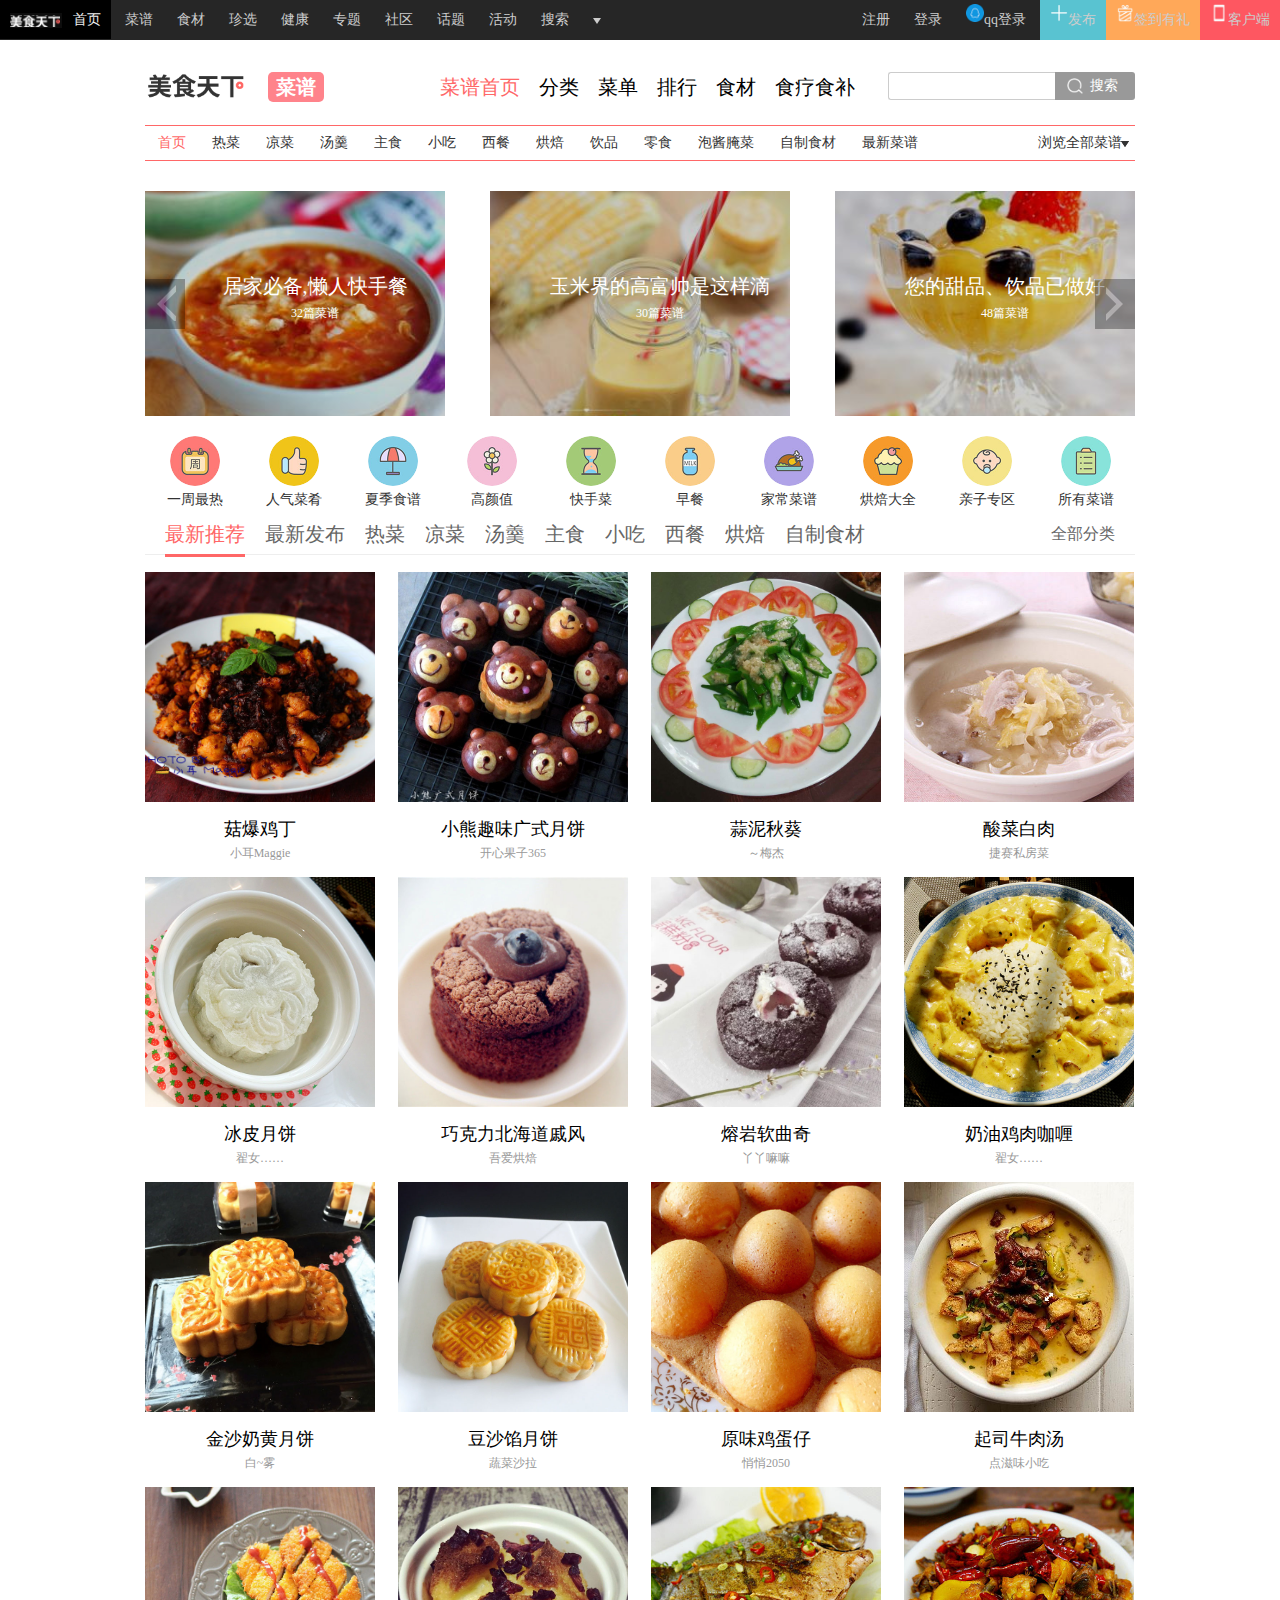
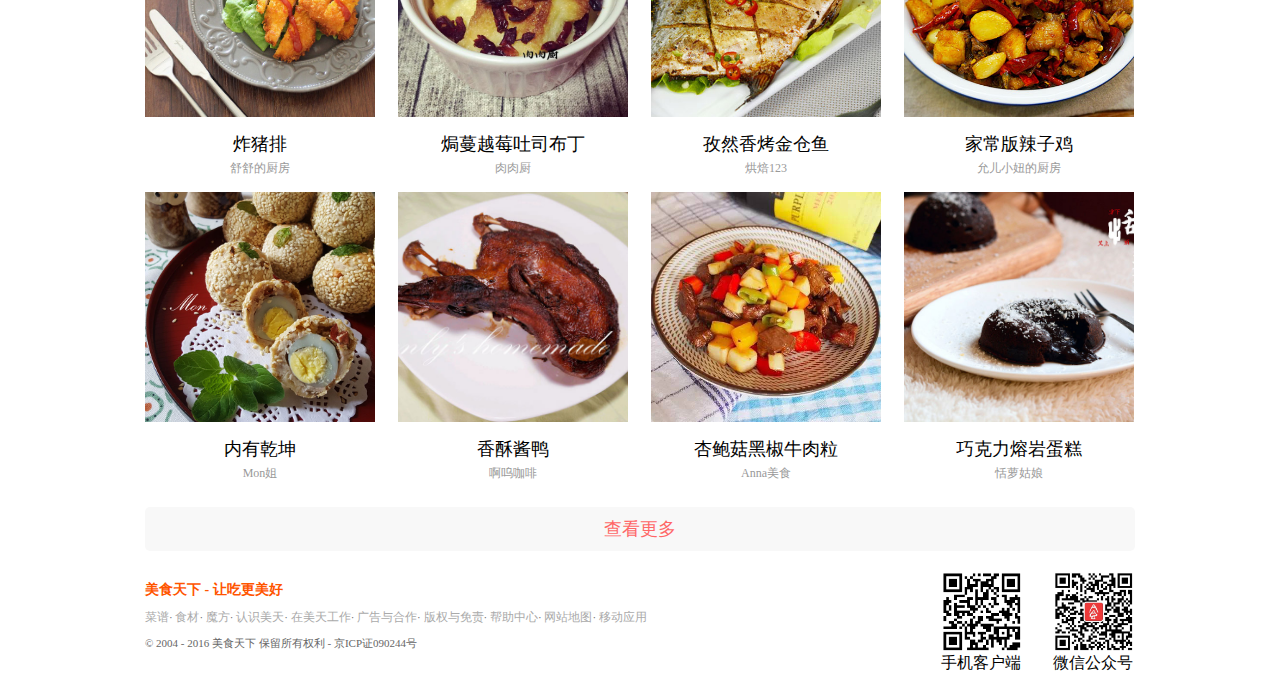
<file: HTML/menu.html>
<!DOCTYPE html>
<html lang="en">
<head>
    <meta charset="UTF-8">
    <title>【菜谱】家常菜图片做法大全_精选孕妇简单营养健康菜谱_中西餐快餐饭店电子菜谱-美食天下</title>
    <link rel="stylesheet" href="../css/common.css">
    <link rel="stylesheet" href="../css/menu.css">
    <script type="text/javascript" src="../js/jquery-3.1.0.min.js"></script>

</head>
<body>
<header>
    <nav class="nav_wrap " >
        <div class="nav_wrap_1">
            <div class="left">
                <ul class="navbar_wrap_11 ">
                    <li><a href="index.html" title="美食天下" target="_blank" id="nav-logo">
                        <img src="../images/top-bar-logo.png">&nbsp;&nbsp;&nbsp;首页</a></li>
                    <li><a title="菜谱" href="menu.html" target="_blank">菜谱</a></li>
                    <li><a title="食材" href="yuanliao.html" target="_blank">食材</a></li>
                    <li><a title="珍选" href="zhenxuan.html" target="_blank">珍选</a></li>
                    <li><a title="健康" href="" target="_blank">健康</a></li>
                    <li><a title="专题" href="" target="_blank">专题</a></li>
                    <li><a title="社区" href="" target="_blank">社区</a></li>
                    <li><a title="话题" href="" target="_blank">话题</a></li>
                    <li><a title="活动" href="" target="_blank">活动</a></li>
                    <li><a title="搜索" href="" target="_blank">搜索</a></li>
                    <li id="nav_menu" class="wrap_dropdown " >
                        <a href=""><i></i></a>
                        <ul id="nav_menu_no" class="dropdown_menu "style="display: none;">
                            <li><a title="烘焙" href="" target="_blank">烘焙派</a></li>
                            </a></li>
                            <li><a title="妈妈派" href="" target="_blank">妈妈派</a></li>
                        </ul></li>
                </ul>
            </div>
            <div class="navbar_right">
                <ul class="navbar_wrap">
                    <li><a href="logon.html" target="_blank">注册</a></li>
                    <li><a href="login.html" target="_blank">登录</a></li>
                    <li id="navbar_right_img" class="wrap_dropdown ">
                        <a href="" class="" target="_blank"><img class="top_right_img" src="../images/top-bar-qq.png">qq登录</a>

                        <ul id="navbar_right_no" class="dropdown_menu Login" style="display: none;">
                            <li><a href="" ><img class="top_right_img" src="../images/top-bar-sina.png"><span>微博登录</span></a></li>
                            <li><a href="" ><img class="top_right_img" src="../images/top-bar-weixin.png"><span>微信登录</span></a></li>
                        </ul>

                    </li>
                    <li id="navbar_fabu" class="wrap_dropdown">
                        <a href=""  class=""target="_blank"><img class="top_right_img" src="../images/top-bar-issue.png">发布</a>
                        <ul id="navbar_fabu_no" class="dropdown_menu " style="display: none;">
                            <li><a href="" >发菜谱</a></li>
                            <li><a href="" >发话题</a></li>
                            <li><a href="" >发日志</a></li>
                        </ul>
                    </li><li id="J_down">
                    <a href="javascript:;" ><img src="../images/top-bar-sign.png">签到有礼</a>
                </li><li id="kehu">
                    <a href="kehuduan.html" ><img src="../images/top-bar-cli.png">客户端</a>
                </li>
                </ul>
            </div>
        </div>
    </nav>

</header>
<div id="w_logo" class="wrap2">
    <div class="wrap2_nav">
        <div class="wrap2_nav_left left">
            <a title="美食天下" href="index.html"><img src="../images/wapico.png"></a>
        </div>
        <div class="logoleft left">
            <h1><a href="menu.html" title="菜谱">菜谱</a></h1>
        </div>
        <div class="nav_logo ">
            <div class="searchBox right">
                <form class="wrap2_nav_form right" >
                    <a href="javascript:;" title="搜索" class="search_btn right" id="search">搜索</a>
                    <input id="q" class="form_text right" type="text" style="height: 20px;">

                </form>
            </div>
            <ul id="w_logo_menu" class="right">
                <li><a class="onn" title="菜谱首页" href="" target="_blank">菜谱首页
                    <i></i><b></b>
                </a></li>
                <li><a title="分类" href="" target="_blank">分类
                    <i></i><b></b>
                </a></li>
                <li><a title="菜单" href="" target="_blank">菜单
                    <i></i><b></b>
                </a></li>
                <li><a title="排行" href="" target="_blank">排行
                    <i></i><b></b>
                </a></li>
                <li><a title="食材" href="" target="_blank">食材
                    <i></i><b></b>
                </a></li>
                <li><a title="食疗食补" href="" target="_blank">食疗食补
                    <i></i><b></b>
                </a></li>
            </ul>

        </div>
    </div>
</div>

<div class="nav_wrap2">
    <ul>
        <li><a class="onn" href="">首页</a></li>
        <li><a href="">热菜</a></li>
        <li><a href="">凉菜</a></li>
        <li><a href="">汤羹</a></li>
        <li><a href="">主食</a></li>
        <li><a href="">小吃</a></li>
        <li><a href="">西餐</a></li>
        <li><a href="">烘焙</a></li>
        <li><a href="">饮品</a></li>
        <li><a href="">零食</a></li>
        <li><a href="">泡酱腌菜</a></li>
        <li><a href="">自制食材</a></li>
        <li><a href="">最新菜谱</a></li>
        <li id="navlist" style="float: right;"><a class="navlist_a" href="javascript:;">浏览全部菜谱<i></i><b></b>
        </a>
            <div id="navlist_sub" >
                <div>
                   <h5>主食/小吃/饮品</h5>
                    <ul>
                        <li><a title="米饭" href=""target="_blank">米饭</a></li>
                        <li><a title="炒饭" href=""target="_blank">炒饭</a></li>
                        <li><a title="包子" href=""target="_blank">包子</a></li>
                        <li><a title="饺子" href=""target="_blank">饺子</a></li>
                        <li><a title="馒头花卷" href=""target="_blank">馒头花卷</a></li>
                        <li><a title="面条" href=""target="_blank">面条</a></li>
                        <li><a title="饼" href=""target="_blank">饼</a></li>
                        <li><a title="粥" href=""target="_blank">粥</a></li>
                        <li><a title="冰品" href=""target="_blank">冰品</a></li>
                    </ul>
                </div>
                <div>
                    <h5>场景/饮食方式</h5>
                    <ul>
                        <li><a title="早餐" href=""target="_blank">早餐</a></li>
                        <li><a title="快手菜" href=""target="_blank">快手菜</a></li>
                        <li><a title="下午茶" href=""target="_blank">下午茶</a></li>
                        <li><a title="中式宴请" href=""target="_blank">中式宴请</a></li>
                        <li><a title="西式宴请" href=""target="_blank">西式宴请</a></li>
                        <li><a title="夏季食谱" href=""target="_blank">夏季食谱</a></li>
                        <li><a title="高颜值" href=""target="_blank">高颜值</a></li>
                        <li><a title="宿舍时代" href=""target="_blank">宿舍时代</a></li>
                        <li><a title="二人世界" href=""target="_blank">二人世界</a></li>
                        <li><a title="儿童" href=""target="_blank">儿童</a></li>
                        <li><a title="孕妇" href=""target="_blank">孕妇</a></li>
                        <li><a title="产妇" href=""target="_blank">产妇</a></li>
                    </ul>
                </div>
                <div>
                    <h5>中西菜系</h5>
                    <ul>
                        <li><a title="川菜" href=""target="_blank">川菜</a></li>
                        <li><a title="鲁菜" href=""target="_blank">鲁菜</a></li>
                        <li><a title="闽菜" href=""target="_blank">闽菜</a></li>
                        <li><a title="粤菜" href=""target="_blank">粤菜</a></li>
                        <li><a title="湘菜" href=""target="_blank">湘菜</a></li>
                        <li><a title="日料" href=""target="_blank">日料</a></li>
                        <li><a title="韩餐" href=""target="_blank">韩餐</a></li>
                        <li><a title="泰国菜" href=""target="_blank">泰国菜</a></li>
                        <li><a title="法国菜" href=""target="_blank">法国菜</a></li>
                    </ul>
                </div>
                <div>
                    <h5>烘焙</h5>
                    <ul>
                        <li><a title="面包" href=""target="_blank">面包</a></li>
                        <li><a title="蛋糕" href=""target="_blank">蛋糕</a></li>
                        <li><a title="派塔" href=""target="_blank">派塔</a></li>
                        <li><a title="吐司" href=""target="_blank">吐司</a></li>
                        <li><a title="披萨" href=""target="_blank">披萨</a></li>
                        <li><a title="慕斯" href=""target="_blank">慕斯</a></li>
                        <li><a title="饼干" href=""target="_blank">饼干</a></li>
                        <li><a title="曲奇" href=""target="_blank">曲奇</a></li>
                        <li><a title="布丁" href=""target="_blank">布丁</a></li>
                    </ul>
                </div>
                <div>
                    <h5>常见菜式</h5>
                    <ul>
                        <li><a title="热菜" href=""target="_blank">热菜</a></li>
                        <li><a title="凉菜" href=""target="_blank">凉菜</a></li>
                        <li><a title="主食" href=""target="_blank">主食</a></li>
                        <li><a title="小吃" href=""target="_blank">小吃</a></li>
                        <li><a title="汤羹" href=""target="_blank">汤羹</a></li>
                        <li><a title="烘焙" href=""target="_blank">烘焙</a></li>
                        <li><a title="饮品" href=""target="_blank">饮品</a></li>
                        <li><a title="家常菜" href=""target="_blank">家常菜</a></li>
                        <li><a title="开胃菜" href=""target="_blank">开胃菜</a></li>
                    </ul>
                </div>
                <div>
                    <h5>食疗食补</h5>
                    <ul>
                        <li><a title="补钙" href=""target="_blank">补钙</a></li>
                        <li><a title="贫血" href=""target="_blank">贫血</a></li>
                        <li><a title="免疫力" href=""target="_blank">免疫力</a></li>
                        <li><a title="养胃" href=""target="_blank">养胃</a></li>
                        <li><a title="对抗雾霾" href=""target="_blank">对抗雾霾</a></li>
                        <li><a title="润肺止咳" href=""target="_blank">润肺止咳</a></li>
                        <li><a title="滋阴" href=""target="_blank">滋阴</a></li>
                        <li><a title="壮阳" href=""target="_blank">壮阳</a></li>
                        <li><a title="失眠" href=""target="_blank">失眠</a></li>
                        <li><a title="养颜" href=""target="_blank">养颜</a></li>
                        <li><a title="排毒" href=""target="_blank">排毒</a></li>
                        <li><a title="便秘" href=""target="_blank">便秘</a></li>
                        <li><a title="瘦身" href=""target="_blank">瘦身</a></li>
                        <li><a title="丰胸" href=""target="_blank">丰胸</a></li>
                        <li><a title="痛经" href=""target="_blank">痛经</a></li>
                        <li><a title="月经不调" href=""target="_blank">月经不调</a></li>
                    </ul>
                </div>
            </div>
        </li>
    </ul>
</div>
<div class="wrap">
    <div class="w clear">
        <div class="home_slide mt10">
            <div id="home_slide" style="height: 225px;">
                <ul class="cplb" style="margin-top: 0px;">

                </ul>
            </div>
            <span class="control">
                <a class="prevBtn" href="javascript:;"><i>&nbsp;</i></a>
                <a class="nextBtn" href="javascript:;"><i>&nbsp;</i></a>
            </span>
        </div>
        <div class="recipe_n10 mt20 jtl">
            <a href="" target="_blank" title="一周最热">
                <img class="imgLoad" src="../images/caipu/r01.jpg" alt=""><br>一周最热
            </a>
            <a href="" target="_blank" title="人气菜肴">
                <img class="imgLoad" src="../images/caipu/r02.jpg" alt=""><br>人气菜肴
            </a>
            <a href="" target="_blank" title="夏季食谱">
                <img class="imgLoad" src="../images/caipu/r03.jpg" alt=""><br>夏季食谱
            </a>
            <a href="" target="_blank" title="高颜值">
                <img class="imgLoad" src="../images/caipu/r04.jpg" alt=""><br>高颜值
            </a>
            <a href="" target="_blank" title="快手菜">
                <img class="imgLoad" src="../images/caipu/r05.jpg" alt=""><br>快手菜
            </a>
            <a href="" target="_blank" title="早餐">
                <img class="imgLoad" src="../images/caipu/r06.jpg" alt=""><br>早餐
            </a>
            <a href="" target="_blank" title="家常菜谱">
                <img class="imgLoad" src="../images/caipu/r07.jpg" alt=""><br>家常菜谱
            </a>
            <a href="" target="_blank" title="烘焙大全">
                <img class="imgLoad" src="../images/caipu/r08.jpg" alt=""><br>烘焙大全
            </a>
            <a href="" target="_blank" title="亲子专区">
                <img class="imgLoad" src="../images/caipu/r09.jpg" alt=""><br>亲子专区
            </a>
            <a href="" target="_blank" title="所有菜谱">
                <img class="imgLoad" src="../images/caipu/r10.jpg" alt=""><br>所有菜谱
            </a>
        </div>
        <div id="recipeindex_info">
            <div id="recipeindex_info_wrap" style="position: static;top: 40px;z-index: 1111;left: 40px;">
                <div class="ui_title">
                    <div class="ui_title_wrap clear">
                        <h3 class="on" id="tuijian">
                            <a href="javascript:;" page="2" data="0" order="hot">最新推荐</a>
                        </h3>
                        <h3 class id="zuixinfabu">
                            <a href="javascript:;" page="2" data="0" order="new">最新发布</a>
                        </h3>
                        <h3 class id="recai">
                            <a href="javascript:;" page="2" data="102" order="tag">热菜</a>
                        </h3>
                        <h3 class id="liangcai">
                            <a href="javascript:;" page="2" data="202" order="tag">凉菜</a>
                        </h3>
                        <h3 class id="tanggeng">
                            <a href="javascript:;" page="2" data="57" order="tag">汤羹</a>
                        </h3>
                        <h3 class id="zhushi">
                            <a href="javascript:;" page="2" data="59" order="tag">主食</a>
                        </h3>
                        <h3 class id="xiaochi">
                            <a href="javascript:;" page="2" data="62" order="tag">小吃</a>
                        </h3>
                        <h3 class id="xican">
                            <a href="javascript:;" page="2" data="160" order="tag">西餐</a>
                        </h3>
                        <h3 class id="hongbei">
                            <a href="javascript:;" page="2" data="60" order="tag">烘焙</a>
                        </h3>
                        <h3 class id="zizhi">
                            <a href="javascript:;" page="2" data="69" order="tag">自制食材</a>
                        </h3>

                        <a title="全部分类" class="right" href="javascript:;" page="2" data="0" order="hot">全部分类</a>


                    </div>
                </div>
            </div>
        </div>
        <div class="big4_list clear mt10" id="recipeindex_living">
            <ul class="tuijian" style="display: block;"></ul>
            <ul class="zxfb" style="display: none;"></ul>
            <ul class="recai" style="display: none;"></ul>
            <ul class="liangcai" style="display: none;"></ul>
            <ul class="tanggeng" style="display: none;"></ul>
            <ul class="zhushi" style="display: none;"></ul>
            <ul class="xiaochi" style="display: none;"></ul>
            <ul class="xican" style="display: none;"></ul>
            <ul class="hongbei" style="display: none;"></ul>
            <ul class="zizhi" style="display: none;"></ul>
        </div>
        <div class="ui_loading mt10" id="recipeindex_living_loading">
            <a href="javascript:;" class>查看更多</a>
        </div>
        <div id="J_footer_box" class="footer-area clear" style="padding: 10px 0;">
            <div class="w">
                <div class="ft1">
                    <p class="c3b">
                        <a href="index.html" target="_blank" title="美食天下 - 让吃更美好">美食天下 - 让吃更美好</a>
                    </p>
                    <p class="c3c">
                        <a href="menu.html" title="菜谱" target="_blank">菜谱</a>·
                        <a href="yuanliao.html" title="食材" target="_blank">食材</a>·
                        <a href="" title="魔方" target="_blank">魔方</a>·
                        <a href="" title="认识美天" target="_blank">认识美天</a>·
                        <a href="" title="在美天工作" target="_blank">在美天工作</a>·
                        <a href="" title="广告与合作" target="_blank">广告与合作</a>·
                        <a href="" title="版权与免责" target="_blank">版权与免责</a>·
                        <a href="" title="帮助中心" target="_blank">帮助中心</a>·
                        <a href="" title="网站地图" target="_blank">网站地图</a>·
                        <a href="" title="移动应用" target="_blank">移动应用</a>
                    </p>
                    <p class="c3c">&copy; 2004 - 2016 美食天下 保留所有权利 - 京ICP证090244号</p>
                </div>
                <div class="ft3" style="float: right;">
                    <img width="82px" src="../images/weixin_727.png" alt=""><br>
                    微信公众号
                </div>
                <div class="ft2" style="float: right;margin-right: 30px;">
                    <img width="82px" src="../images/msc_app.png" alt=""><br>
                    手机客户端
                </div>
            </div>
        </div>
    </div>
</div>

<div style="position: fixed;left: 411px;top:20px;z-index: 300004;visibility: visible;display: none;" class="msc_dialog">
    <div class="ui_dialog_outer">
        <table class="ui_dialog_border">
            <tbody>
            <tr>
                <td>
                    <div class="ui_dialog_inner" >
                        <div class="ui_dialog_header">
                            <div class="ui_dialog_title_outer">
                                <div id="ui_dialog_login" class="ui_dialog_title">
                                    登录美食天下
                                </div>
                                <a class="ui_dialog_close" href="javascript:;" title="取消"></a>
                            </div>
                        </div>
                        <div class="ui_dialog_main" style="width:380px;height: auto;">
                            <div id="ui_dialog_content_mini_login" class="ui_dialog_content">
                                <div class="mini_login">
                                    <form autocomplete="off" action="?" id="J_mini_login">
                                        <ul>
                                            <li class="mini_li mini_error" id="m_error"></li>
                                            <li class="mini_li mini_name">
                                                <label for="m_name" class="mini_label">手机号/昵称:</label>
                                                <input type="text" class="mini_text" id="m_name">
                                            </li>
                                            <li class="mini_li mini_pass">
                                                <label for="m_pass" class="mini_label">密码:</label>
                                                <input type="password" class="mini_text" id="m_pass">
                                            </li>
                                            <li class="mini_li mini_auto">
                                                <div class="left">
                                                    <input type="checkbox" id="m_auto" checked>
                                                    <label for="m_auto">下次自动登录</label>

                                                </div>
                                                <div class="right">
                                                    <a href="" target="_blank">忘记密码?</a>

                                                </div>
                                            </li>
                                            <li class="mini_li mini_bnt">
                                                <input type="submit" class="mini_input" id="m_btn" value="登录">
                                            </li>
                                            <li class="mini_li mini_reg">
                                                <a href="" >免费注册</a>
                                            </li>
                                            <li class="mini_li mini_other">
                                                <p style="text-align: center">也可以使用合作账号登录</p>
                                                <div class="clear mt10" style="text-align: center">
                                                    <a style="display: block;width: 33.3%;float: left" title="用QQ账号登录" href="">
                                                        <i style="margin: 5px auto;display: block;width: 45px;height: 45px;background: url(../images/kehuduan/lin4.png) no-repeat scroll 0 0;"></i>
                                                        QQ
                                                    </a>
                                                    <a style="display: block;width: 33.3%;float: left" title="用微信账号登录" href="">
                                                        <i style="margin: 5px auto;display: block;width: 45px;height: 45px;background: url(../images/kehuduan/lin4.png) no-repeat scroll 0 -135px;"></i>
                                                        微信
                                                    </a>
                                                    <a class="a2" style="display: block;width: 33.3%;float: left" title="用新浪微博账号登录" href="">
                                                        <i style="margin: 5px auto;display: block;width: 45px;height: 45px;background: url(../images/kehuduan/lin4.png) no-repeat scroll 0 -45px;"></i>
                                                        微博
                                                    </a>

                                                </div>
                                            </li>
                                        </ul>
                                    </form>
                                </div>
                            </div>
                        </div>
                        <div class="ui_dialog_footer">
                            <div class="ui_dialog_buttons" style="display: none;"></div>
                        </div>
                    </div>
                </td>
            </tr>
            </tbody>
        </table>
    </div>
</div>
<div class="ui_dialog_mask" style="z-index: 300000;position: fixed;left: 0px;top: 0px;width: 100%;height: 100%;overflow: hidden; display: none" ></div>

</body>
<script type="text/javascript" src="../js/common.js"></script>
<script type="text/javascript" src="../js/menu.js"></script>
</html>
</file>
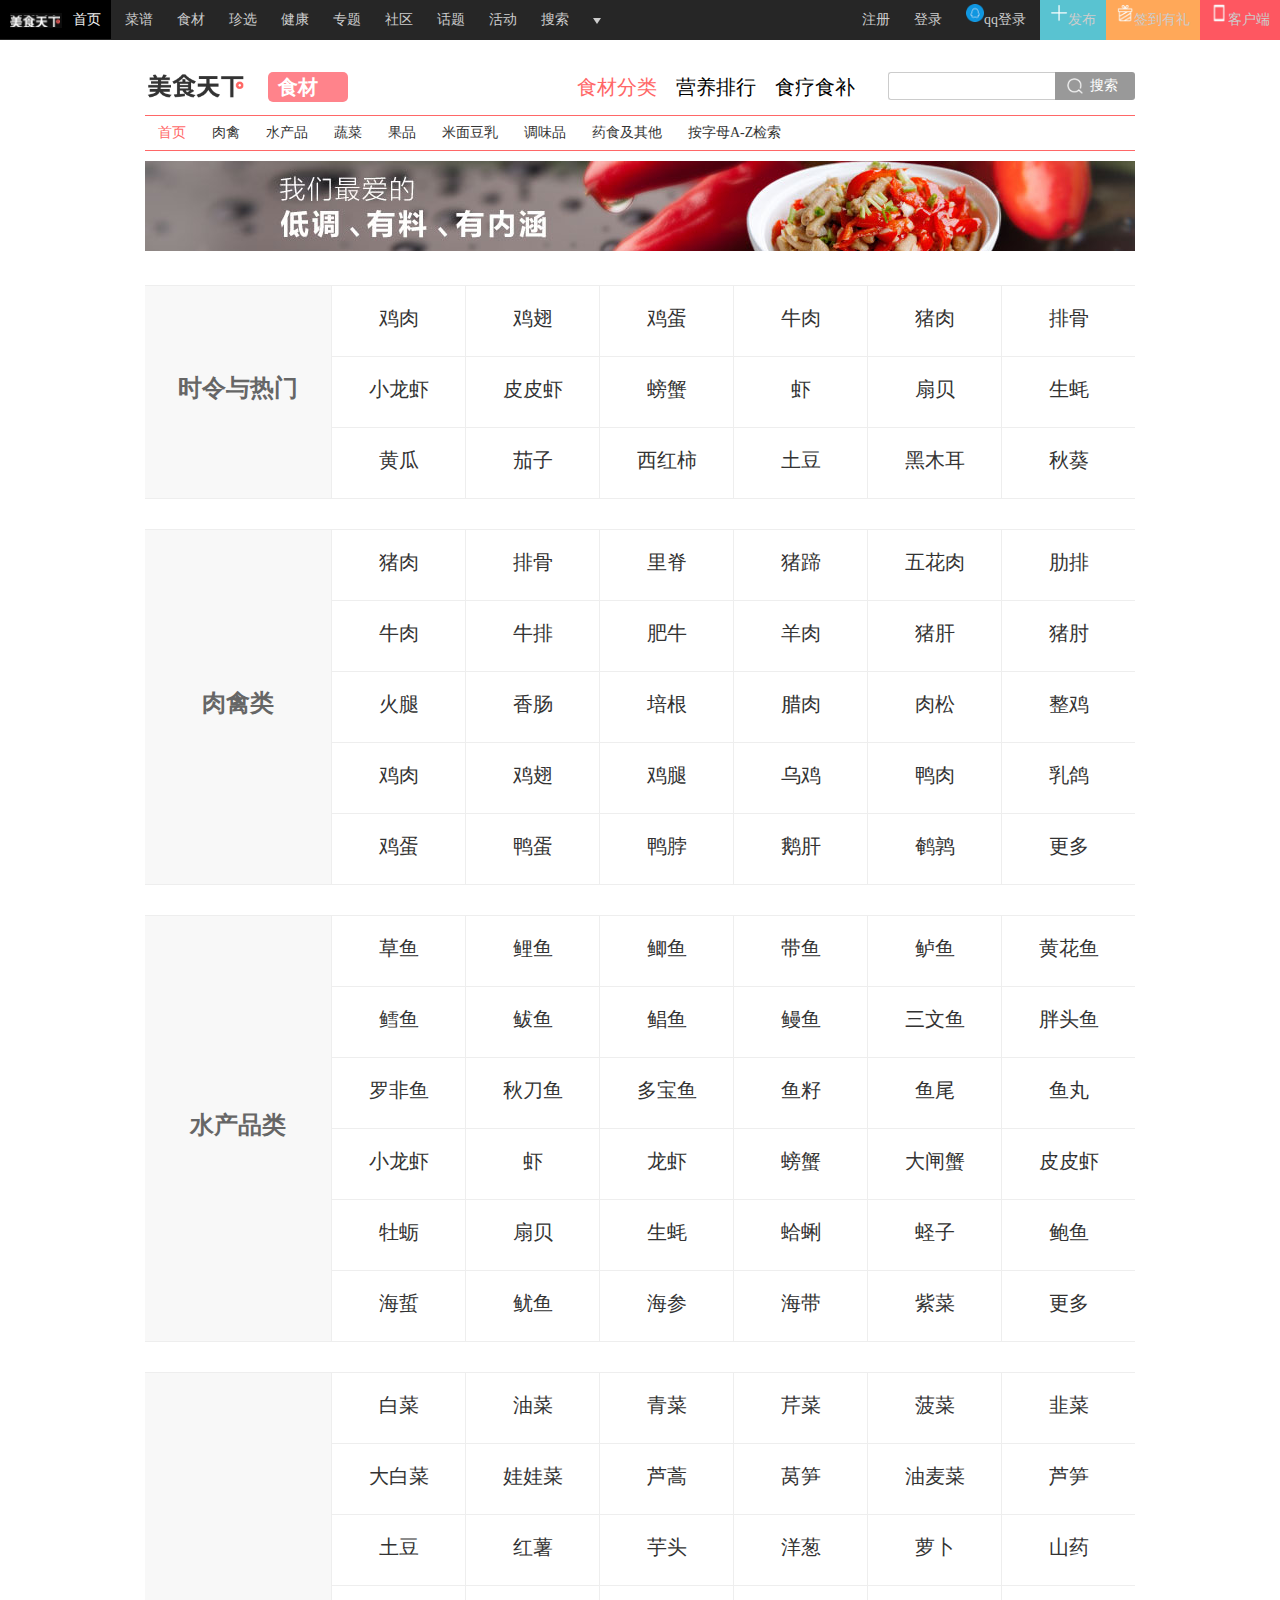
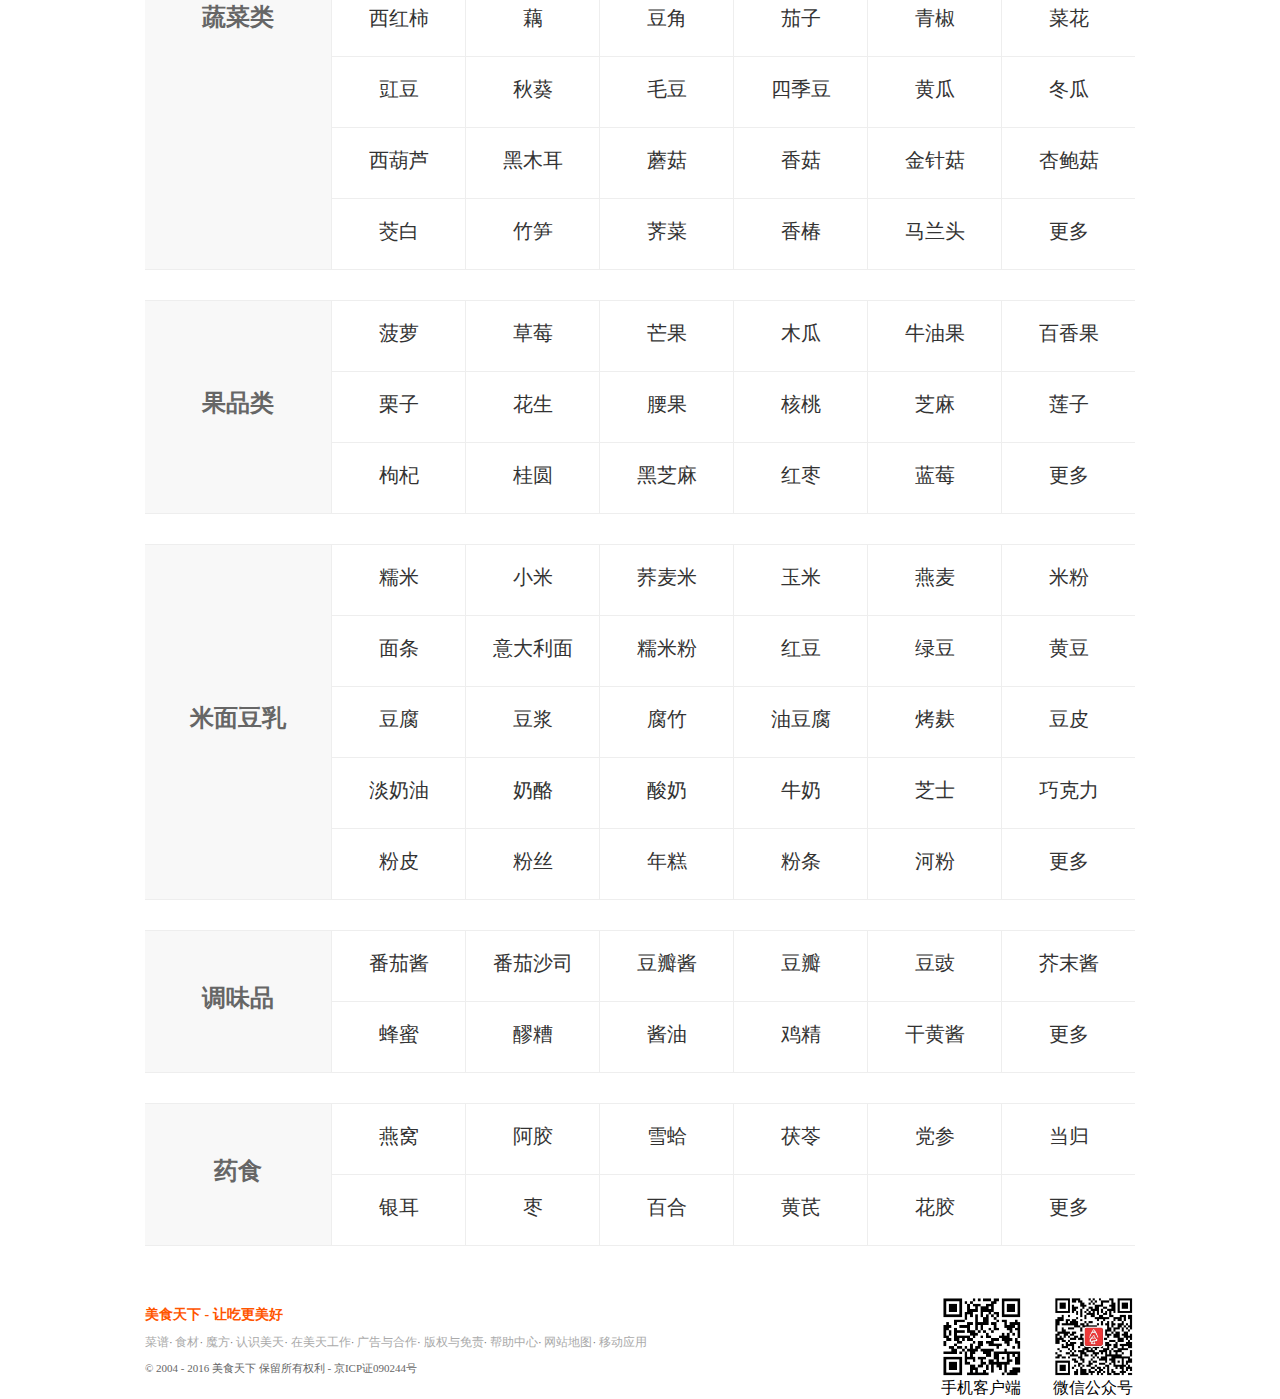
<file: HTML/yuanliao.html>
<!DOCTYPE html>
<html lang="en">
<head>
    <meta charset="UTF-8">
    <title>食材_食材大全</title>
    <link rel="stylesheet" href="../css/common.css">
    <link rel="stylesheet" href="../css/yuanliao.css">
    <script type="text/javascript" src="../js/jquery-3.1.0.min.js"></script>
    <script type="text/javascript" src="../js/yuanliao.js"></script>
</head>
<body>
<header>
    <nav class="nav_wrap " >
        <div class="nav_wrap_1">
            <div class="left">
                <ul class="navbar_wrap_11 ">
                    <li><a href="index.html" title="美食天下" target="_blank" id="nav-logo">
                        <img src="../images/top-bar-logo.png">&nbsp;&nbsp;&nbsp;首页</a></li>
                    <li><a title="菜谱" href="menu.html" target="_blank">菜谱</a></li>
                    <li><a title="食材" href="yuanliao.html" target="_blank">食材</a></li>
                    <li><a title="珍选" href="zhenxuan.html" target="_blank">珍选</a></li>
                    <li><a title="健康" href="" target="_blank">健康</a></li>
                    <li><a title="专题" href="" target="_blank">专题</a></li>
                    <li><a title="社区" href="" target="_blank">社区</a></li>
                    <li><a title="话题" href="" target="_blank">话题</a></li>
                    <li><a title="活动" href="" target="_blank">活动</a></li>
                    <li><a title="搜索" href="" target="_blank">搜索</a></li>
                    <li id="nav_menu" class="wrap_dropdown " >
                        <a href=""><i></i></a>
                        <ul id="nav_menu_no" class="dropdown_menu "style="display: none;">
                            <li><a title="烘焙" href="" target="_blank">烘焙派</a></li>
                            </a></li>
                            <li><a title="妈妈派" href="" target="_blank">妈妈派</a></li>
                        </ul></li>
                </ul>
            </div>
            <div class="navbar_right">
                <ul class="navbar_wrap">
                    <li><a href="logon.html" target="_blank">注册</a></li>
                    <li><a href="login.html" target="_blank">登录</a></li>
                    <li id="navbar_right_img" class="wrap_dropdown ">
                        <a href="" class="" target="_blank"><img class="top_right_img" src="../images/top-bar-qq.png">qq登录</a>

                        <ul id="navbar_right_no" class="dropdown_menu Login" style="display: none;">
                            <li><a href="" ><img class="top_right_img" src="../images/top-bar-sina.png"><span>微博登录</span></a></li>
                            <li><a href="" ><img class="top_right_img" src="../images/top-bar-weixin.png"><span>微信登录</span></a></li>
                        </ul>

                    </li>
                    <li id="navbar_fabu" class="wrap_dropdown">
                        <a href=""  class=""target="_blank"><img class="top_right_img" src="../images/top-bar-issue.png">发布</a>
                        <ul id="navbar_fabu_no" class="dropdown_menu " style="display: none;">
                            <li><a href="" >发菜谱</a></li>
                            <li><a href="" >发话题</a></li>
                            <li><a href="" >发日志</a></li>
                        </ul>
                    </li><li id="J_down">
                    <a href="javascript:;" ><img src="../images/top-bar-sign.png">签到有礼</a>
                </li><li id="kehu">
                    <a href="kehuduan.html" ><img src="../images/top-bar-cli.png">客户端</a>
                </li>
                </ul>
            </div>
        </div>
    </nav>

</header>
<div id="w_logo" class="wrap2">
    <div class="wrap2_nav">
        <div class="wrap2_nav_left left">
            <a title="美食天下" href="index.html"><img src="../images/wapico.png"></a>
        </div>
        <div class="logoleft left">
            <h1><a href="yuanliao.html" title="食材">食材</a></h1>
        </div>
        <div class="nav_logo ">
            <div class="searchBox right">
                <form class="wrap2_nav_form right" >
                    <a href="javascript:;" title="搜索" class="search_btn right" id="search">搜索</a>
                    <input id="q" class="form_text right" type="text" style="height: 20px;">

                </form>
            </div>
            <ul id="w_logo_menu" class="right">
                <li><a class="onn" title="食材分类" href="menu.html" target="_blank">食材分类
                </a></li>
                <li><a title="营养排行" href="" target="_blank">营养排行
                </a></li>
                <li><a title="食疗食补" href="" target="_blank">食疗食补
                </a></li>
            </ul>

        </div>
    </div>
</div>

<div class="nav_wrap2">
    <ul>
        <li><a class="onn" href="">首页</a></li>
        <li><a href="">肉禽</a></li>
        <li><a href="">水产品</a></li>
        <li><a href="">蔬菜</a></li>
        <li><a href="">果品</a></li>
        <li><a href="">米面豆乳</a></li>
        <li><a href="">调味品</a></li>
        <li><a href="">药食及其他</a></li>
        <li><a href="">按字母A-Z检索</a></li>
    </ul>
</div>

<div class="w mt10 clear">
    <iframe width="100%" height="90" src="../images/shicai/p1.jpg" frameborder="0" scrolling="no"></iframe>
</div>
<!--主框架-->
<div class="wrap">
    <div class="w clear">
        <div class="category_box mt20">
            <div class="category_sub clear">
                <h3>时令与热门</h3>
                <ul class="shiling">

                </ul>
            </div>
            <div class="category_sub clear">
                <h3>肉禽类</h3>
                <ul class="rouqin">

                </ul>
            </div>
            <div class="category_sub clear">
                <h3>水产品类</h3>
                <ul class="shuichan">

                </ul>
            </div>
            <div class="category_sub clear">
                <h3>蔬菜类</h3>
                <ul class="greens">

                </ul>
            </div>
            <div class="category_sub clear">
                <h3>果品类</h3>
                <ul class="fruit">

                </ul>
            </div>
            <div class="category_sub clear">
                <h3>米面豆乳</h3>
                <ul class="mimian">

                </ul>
            </div>
            <div class="category_sub clear">
                <h3>调味品</h3>
                <ul class="season">

                </ul>
            </div>
            <div class="category_sub clear">
                <h3>药食</h3>
                <ul class="med">

                </ul>
            </div>
        </div>
    </div>
</div>





<div id="J_footer_box" class="footer-area clear" style="padding: 10px 0;">
    <div class="w">
        <div class="ft1">
            <p class="c3b">
                <a href="index.html" target="_blank" title="美食天下 - 让吃更美好">美食天下 - 让吃更美好</a>
            </p>
            <p class="c3c">
                <a href="menu.html" title="菜谱" target="_blank">菜谱</a>·
                <a href="yuanliao.html" title="食材" target="_blank">食材</a>·
                <a href="" title="魔方" target="_blank">魔方</a>·
                <a href="" title="认识美天" target="_blank">认识美天</a>·
                <a href="" title="在美天工作" target="_blank">在美天工作</a>·
                <a href="" title="广告与合作" target="_blank">广告与合作</a>·
                <a href="" title="版权与免责" target="_blank">版权与免责</a>·
                <a href="" title="帮助中心" target="_blank">帮助中心</a>·
                <a href="" title="网站地图" target="_blank">网站地图</a>·
                <a href="" title="移动应用" target="_blank">移动应用</a>
            </p>
            <p>&copy; 2004 - 2016 美食天下 保留所有权利 - 京ICP证090244号</p>
        </div>
        <div class="ft3" style="float: right;">
            <img width="82px;" src="../images/weixin_727.png" alt=""><br>
            微信公众号
        </div>
        <div class="ft2" style="float: right;margin-right: 30px;">
            <img width="82px;" src="../images/msc_app.png" alt=""><br>
            手机客户端
        </div>
    </div>
</div>

<div style="position: fixed;left: 411px;top:20px;z-index: 300004;visibility: visible;display: none;" class="msc_dialog">
    <div class="ui_dialog_outer">
        <table class="ui_dialog_border">
            <tbody>
            <tr>
                <td>
                    <div class="ui_dialog_inner" >
                        <div class="ui_dialog_header">
                            <div class="ui_dialog_title_outer">
                                <div id="ui_dialog_login" class="ui_dialog_title">
                                    登录美食天下
                                </div>
                                <a class="ui_dialog_close" href="javascript:;" title="取消"></a>
                            </div>
                        </div>
                        <div class="ui_dialog_main" style="width:380px;height: auto;">
                            <div id="ui_dialog_content_mini_login" class="ui_dialog_content">
                                <div class="mini_login">
                                    <form autocomplete="off" action="?" id="J_mini_login">
                                        <ul>
                                            <li class="mini_li mini_error" id="m_error"></li>
                                            <li class="mini_li mini_name">
                                                <label for="m_name" class="mini_label">手机号/昵称:</label>
                                                <input type="text" class="mini_text" id="m_name">
                                            </li>
                                            <li class="mini_li mini_pass">
                                                <label for="m_pass" class="mini_label">密码:</label>
                                                <input type="password" class="mini_text" id="m_pass">
                                            </li>
                                            <li class="mini_li mini_auto">
                                                <div class="left">
                                                    <input type="checkbox" id="m_auto" checked>
                                                    <label for="m_auto">下次自动登录</label>

                                                </div>
                                                <div class="right">
                                                    <a href="" target="_blank">忘记密码?</a>

                                                </div>
                                            </li>
                                            <li class="mini_li mini_bnt">
                                                <input type="submit" class="mini_input" id="m_btn" value="登录">
                                            </li>
                                            <li class="mini_li mini_reg">
                                                <a href="" >免费注册</a>
                                            </li>
                                            <li class="mini_li mini_other">
                                                <p style="text-align: center">也可以使用合作账号登录</p>
                                                <div class="clear mt10" style="text-align: center">
                                                    <a style="display: block;width: 33.3%;float: left" title="用QQ账号登录" href="">
                                                        <i style="margin: 5px auto;display: block;width: 45px;height: 45px;background: url(../images/kehuduan/lin4.png) no-repeat scroll 0 0;"></i>
                                                        QQ
                                                    </a>
                                                    <a style="display: block;width: 33.3%;float: left" title="用微信账号登录" href="">
                                                        <i style="margin: 5px auto;display: block;width: 45px;height: 45px;background: url(../images/kehuduan/lin4.png) no-repeat scroll 0 -135px;"></i>
                                                        微信
                                                    </a>
                                                    <a class="a2" style="display: block;width: 33.3%;float: left" title="用新浪微博账号登录" href="">
                                                        <i style="margin: 5px auto;display: block;width: 45px;height: 45px;background: url(../images/kehuduan/lin4.png) no-repeat scroll 0 -45px;"></i>
                                                        微博
                                                    </a>

                                                </div>
                                            </li>
                                        </ul>
                                    </form>
                                </div>
                            </div>
                        </div>
                        <div class="ui_dialog_footer">
                            <div class="ui_dialog_buttons" style="display: none;"></div>
                        </div>
                    </div>
                </td>
            </tr>
            </tbody>
        </table>
    </div>
</div>
<div class="ui_dialog_mask" style="z-index: 300000;position: fixed;left: 0px;top: 0px;width: 100%;height: 100%;overflow: hidden; display: none" ></div>


</body>
</html>
</file>
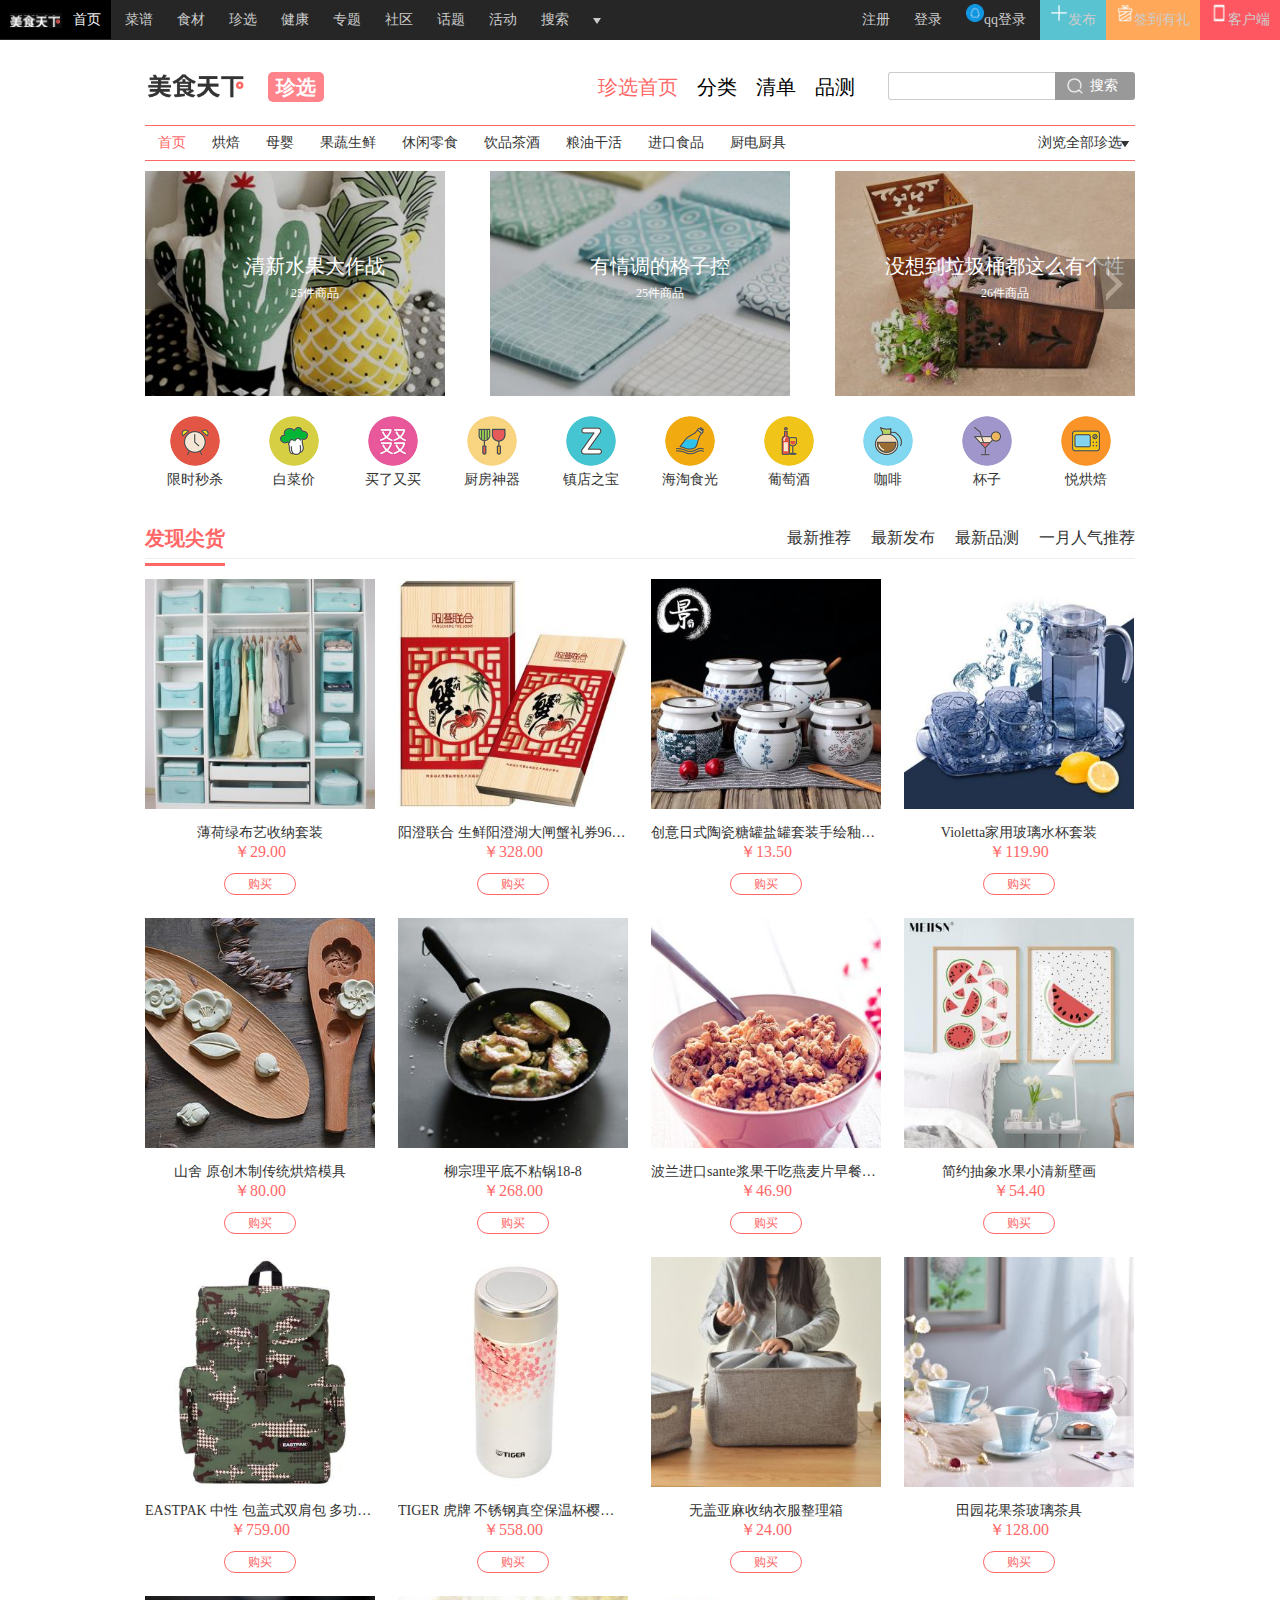
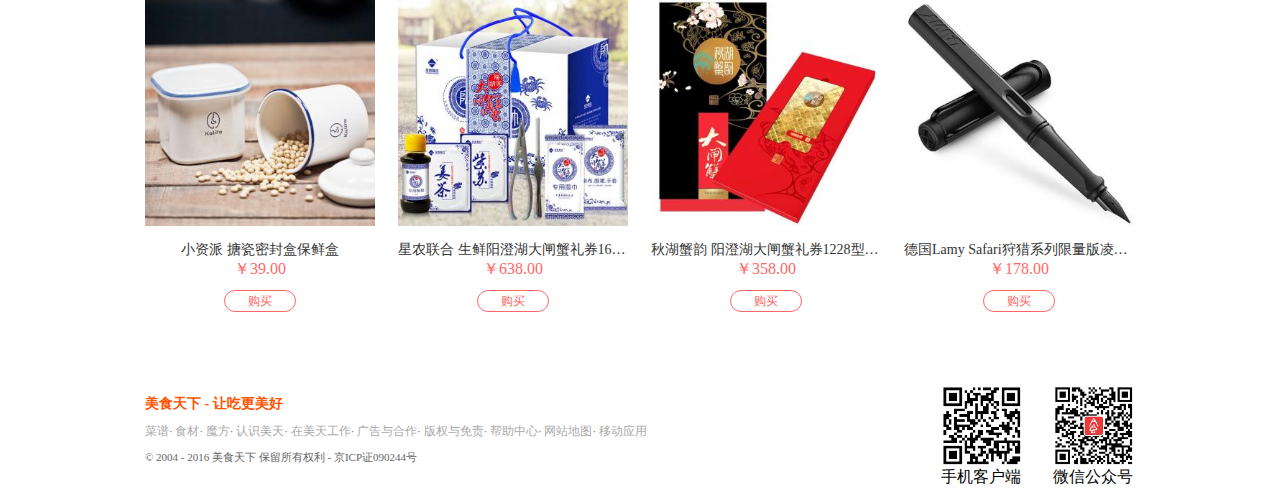
<file: HTML/zhenxuan.html>
<!DOCTYPE html>
<html lang="en">
<head>
    <meta charset="UTF-8">
    <title>珍选|高品质网购</title>
    <link rel="stylesheet" href="../css/common.css">
    <link rel="stylesheet" href="../css/zhenxuan.css">
    <script type="text/javascript" src="../js/jquery-3.1.0.min.js"></script>
    <script type="text/javascript" src="../js/common.js"></script>
</head>
<body>
<header>
    <nav class="nav_wrap " >
        <div class="nav_wrap_1">
                <div class="left">
                    <ul class="navbar_wrap_11 ">
                        <li><a href="index.html" title="美食天下" target="_blank" id="nav-logo">
                            <img src="../images/top-bar-logo.png">&nbsp;&nbsp;&nbsp;首页</a></li>
                        <li><a title="菜谱" href="menu.html" target="_blank">菜谱</a></li>
                        <li><a title="食材" href="yuanliao.html" target="_blank">食材</a></li>
                        <li><a title="珍选" href="zhenxuan.html" target="_blank">珍选</a></li>
                        <li><a title="健康" href="" target="_blank">健康</a></li>
                        <li><a title="专题" href="" target="_blank">专题</a></li>
                        <li><a title="社区" href="" target="_blank">社区</a></li>
                        <li><a title="话题" href="" target="_blank">话题</a></li>
                        <li><a title="活动" href="" target="_blank">活动</a></li>
                        <li><a title="搜索" href="" target="_blank">搜索</a></li>
                        <li id="nav_menu" class="wrap_dropdown " >
                            <a href=""><i></i></a>
                            <ul id="nav_menu_no" class="dropdown_menu "style="display: none;">
                                <li><a title="烘焙" href="" target="_blank">烘焙派</a></li>
                                </a></li>
                                <li><a title="妈妈派" href="" target="_blank">妈妈派</a></li>
                            </ul></li>
                    </ul>
                </div>
                <div class="navbar_right">
                    <ul class="navbar_wrap">
                        <li><a href="logon.html" target="_blank">注册</a></li>
                        <li><a href="login.html" target="_blank">登录</a></li>
                        <li id="navbar_right_img" class="wrap_dropdown ">
                            <a href="" class="" target="_blank"><img class="top_right_img" src="../images/top-bar-qq.png">qq登录</a>

                            <ul id="navbar_right_no" class="dropdown_menu Login" style="display: none;">
                                <li><a href="" ><img class="top_right_img" src="../images/top-bar-sina.png"><span>微博登录</span></a></li>
                                <li><a href="" ><img class="top_right_img" src="../images/top-bar-weixin.png"><span>微信登录</span></a></li>
                            </ul>

                        </li>
                        <li id="navbar_fabu" class="wrap_dropdown">
                            <a href=""  class=""target="_blank"><img class="top_right_img" src="../images/top-bar-issue.png">发布</a>
                            <ul id="navbar_fabu_no" class="dropdown_menu " style="display: none;">
                                <li><a href="" >发菜谱</a></li>
                                <li><a href="" >发话题</a></li>
                                <li><a href="" >发日志</a></li>
                            </ul>
                        </li><li id="J_down">
                        <a href="javascript:;" ><img src="../images/top-bar-sign.png">签到有礼</a>
                    </li><li id="kehu">
                        <a href="kehuduan.html" ><img src="../images/top-bar-cli.png">客户端</a>
                    </li>
                    </ul>
                </div>
        </div>
    </nav>

</header>
<div id="w_logo" class="wrap2">
    <div class="wrap2_nav">
        <div class="wrap2_nav_left left">
            <a title="美食天下" href="index.html"><img src="../images/wapico.png"></a>
        </div>
        <div class="logoleft left">
            <h1><a href="zhenxuan.html" title="珍选">珍选</a></h1>
        </div>
        <div class="nav_logo ">
            <div class="searchBox right">
                <form class="wrap2_nav_form right" >
                    <a href="javascript:;" title="搜索" class="search_btn right" id="search">搜索</a>
                    <input id="q" class="form_text right" type="text" style="height: 20px;">

                </form>
            </div>
            <ul id="w_logo_menu" class="right">
                <li><a class="onn" title="珍选首页" href="zhenxuan.html" target="_blank">珍选首页
                </a></li>
                <li><a title="分类" href="" target="_blank">分类
                </a></li>
                <li><a title="清单" href="" target="_blank">清单
                </a></li>
                <li><a title="品测" href="" target="_blank">品测
                </a></li>
            </ul>
        </div>
    </div>
</div>

<div class="nav_wrap2">
    <ul>
        <li><a class="onn" href="">首页</a></li>
        <li><a href="">烘焙</a></li>
        <li><a href="">母婴</a></li>
        <li><a href="">果蔬生鲜</a></li>
        <li><a href="">休闲零食</a></li>
        <li><a href="">饮品茶酒</a></li>
        <li><a href="">粮油干活</a></li>
        <li><a href="">进口食品</a></li>
        <li><a href="">厨电厨具</a></li>
        <li id="navlist" style="float: right;"><a class="navlist_a" href="javascript:;">浏览全部珍选<i></i><b></b>
        </a>
            <div id="navlist_sub">
                <div>
                    <h5><a title="烘焙" href="" target="_blank">烘焙</a></h5>
                    <ul>
                        <li><a title="乳制品" href=""target="_blank">乳制品</a></li>
                        <li><a title="烘焙面粉" href=""target="_blank">烘焙面粉</a></li>
                        <li><a title="烘焙辅料" href=""target="_blank">烘焙辅料</a></li>
                        <li><a title="半成品" href=""target="_blank">半成品</a></li>
                        <li><a title="烘焙面粉" href=""target="_blank">烘焙工具</a></li>
                        <li><a title="烘焙辅料" href=""target="_blank">烘焙模具</a></li>
                        <li><a title="半成品" href=""target="_blank">烘焙包装</a></li>
                    </ul>
                    <h5><a title="母婴" href="" target="_blank">母婴</a></h5>
                    <ul>
                        <li><a title="孕产妇" href=""target="_blank">孕产妇</a></li>
                        <li><a title="奶粉辅食" href=""target="_blank">奶粉辅食</a></li>
                        <li><a title="洗护喂养" href=""target="_blank">洗护喂养</a></li>
                        <li><a title="婴儿尿裤" href=""target="_blank">婴儿尿裤</a></li>
                        <li><a title="童装童鞋" href=""target="_blank">童装童鞋</a></li>
                        <li><a title="早教玩具" href=""target="_blank">早教玩具</a></li>
                    </ul>
                    <h5><a title="服饰鞋包" href="" target="_blank">服饰鞋包</a></h5>
                    <ul>
                        <li><a title="女装" href=""target="_blank">女装</a></li>
                        <li><a title="男装" href=""target="_blank">男装</a></li>
                        <li><a title="鞋靴" href=""target="_blank">鞋靴</a></li>
                        <li><a title="内衣" href=""target="_blank">内衣</a></li>
                        <li><a title="配饰" href=""target="_blank">配饰</a></li>
                        <li><a title="箱包" href=""target="_blank">箱包</a></li>
                    </ul>
                </div>
                <div>
                    <h5><a title="果蔬生鲜" href="" target="_blank">果蔬生鲜</a></h5>
                    <ul>
                        <li><a title="新鲜水果" href=""target="_blank">新鲜水果</a></li>
                        <li><a title="新鲜蔬菜" href=""target="_blank">新鲜蔬菜</a></li>
                        <li><a title="水产海鲜" href=""target="_blank">水产海鲜</a></li>
                        <li><a title="生肉禽蛋" href=""target="_blank">生肉禽蛋</a></li>
                        <li><a title="半成品" href=""target="_blank">半成品</a></li>
                    </ul>
                    <h5><a title="美妆运动" href="" target="_blank">美妆运动</a></h5>
                    <ul>
                        <li><a title="个人护理" href=""target="_blank">个人护理</a></li>
                        <li><a title="美妆" href=""target="_blank">美妆</a></li>
                        <li><a title="运动" href=""target="_blank">运动</a></li>
                        <li><a title="户外" href=""target="_blank">户外</a></li>
                        <li><a title="旅行" href=""target="_blank">旅行</a></li>
                    </ul>
                    <h5><a title="家电百货" href="" target="_blank">家电百货</a></h5>
                    <ul>
                        <li><a title="家用电器" href=""target="_blank">家用电器</a></li>
                        <li><a title="家居家装" href=""target="_blank">家居家装</a></li>
                        <li><a title="生活百货" href=""target="_blank">生活百货</a></li>
                        <li><a title="数码电脑" href=""target="_blank">数码电脑</a></li>
                    </ul>
                </div>
                <div>
                    <h5><a title="粮油干货" href="" target="_blank">粮油干货</a></h5>
                    <ul>
                        <li><a title="大米杂粮" href=""target="_blank">大米杂粮</a></li>
                        <li><a title="面粉" href=""target="_blank">面粉</a></li>
                        <li><a title="食用油" href=""target="_blank">食用油</a></li>
                        <li><a title="方便食品" href=""target="_blank">方便食品</a></li>
                        <li><a title="肉类制品" href=""target="_blank">肉类制品</a></li>
                        <li><a title="个人护理" href=""target="_blank">山珍干货</a></li>
                        <li><a title="海味干货" href=""target="_blank">海味干货</a></li>
                        <li><a title="调味品" href=""target="_blank">调味品</a></li>
                        <li><a title="西餐调料" href=""target="_blank">西餐调料</a></li>
                        <li><a title="火锅调料" href=""target="_blank">火锅调料</a></li>
                        <li><a title="果酱甜酱" href=""target="_blank">果酱甜酱</a></li>
                        <li><a title="罐头" href=""target="_blank">罐头</a></li>
                    </ul>
                    <h5><a title="文化办公" href="" target="_blank">文化办公</a></h5>
                    <ul>
                        <li><a title="办公用品" href=""target="_blank">办公用品</a></li>
                        <li><a title="美食图书" href=""target="_blank">美食图书</a></li>
                        <li><a title="图书" href=""target="_blank">图书</a></li>
                        <li><a title="音像" href=""target="_blank">音像</a></li>
                        <li><a title="娱乐" href=""target="_blank">娱乐</a></li>
                    </ul>
                </div>
                <div>
                    <h5><a title="饮品茶酒" href="" target="_blank">饮品茶酒</a></h5>
                    <ul>
                        <li><a title="牛奶乳品" href=""target="_blank">牛奶乳品</a></li>
                        <li><a title="咖啡" href=""target="_blank">咖啡</a></li>
                        <li><a title="蜂蜜" href=""target="_blank">蜂蜜</a></li>
                        <li><a title="饮料" href=""target="_blank">饮料</a></li>
                        <li><a title="茶叶茶包" href=""target="_blank">茶叶茶包</a></li>
                        <li><a title="花草茶" href=""target="_blank">花草茶</a></li>
                        <li><a title="冲调饮品" href=""target="_blank">冲调饮品</a></li>
                        <li><a title="女性暖饮" href=""target="_blank">女性暖饮</a></li>
                        <li><a title="饮用水" href=""target="_blank">饮用水</a></li>
                        <li><a title="白酒" href=""target="_blank">白酒</a></li>
                        <li><a title="葡萄酒" href=""target="_blank">葡萄酒</a></li>
                        <li><a title="啤酒" href=""target="_blank">啤酒</a></li>
                        <li><a title="洋酒" href=""target="_blank">洋酒</a></li>
                        <li><a title="日韩酒" href=""target="_blank">日韩酒</a></li>
                        <li><a title="酒精饮料" href=""target="_blank">酒精饮料</a></li>
                    </ul>
                </div>
                <div>
                    <h5><a title="进口食品" href="" target="_blank">进口食品</a></h5>
                    <ul>
                        <li><a title="牛奶" href=""target="_blank">牛奶</a></li>
                        <li><a title="咖啡" href=""target="_blank">咖啡</a></li>
                        <li><a title="饼干糕点" href=""target="_blank">饼干糕点</a></li>
                        <li><a title="零食" href=""target="_blank">零食</a></li>
                        <li><a title="方便食品" href=""target="_blank">方便食品</a></li>
                        <li><a title="意大利面" href=""target="_blank">意大利面</a></li>
                        <li><a title="橄榄油" href=""target="_blank">橄榄油</a></li>
                    </ul>
                    <h5><a title="休闲零食" href="" target="_blank">休闲零食</a></h5>
                    <ul>
                        <li><a title="巧克力" href=""target="_blank">巧克力</a></li>
                        <li><a title="糖果" href=""target="_blank">糖果</a></li>
                        <li><a title="果干蜜饯" href=""target="_blank">果干蜜饯</a></li>
                        <li><a title="肉类零食" href=""target="_blank">肉类零食</a></li>
                        <li><a title="饼干糕点" href=""target="_blank">饼干糕点</a></li>
                        <li><a title="坚果炒货" href=""target="_blank">坚果炒货</a></li>
                        <li><a title="膨化食品" href=""target="_blank">膨化食品</a></li>
                    </ul>
                </div>
                <div>
                    <h5><a title="厨电厨具" href="" target="_blank">厨电厨具</a></h5>
                    <ul>
                        <li><a title="电饭煲" href=""target="_blank">电饭煲</a></li>
                        <li><a title="烤箱" href=""target="_blank">烤箱</a></li>
                        <li><a title="电压力锅" href=""target="_blank">电压力锅</a></li>
                        <li><a title="烹饪锅具" href=""target="_blank">烹饪锅具</a></li>
                        <li><a title="杯碗餐具" href=""target="_blank">杯碗餐具</a></li>
                        <li><a title="厨房用品" href=""target="_blank">厨房用品</a></li>
                        <li><a title="搅拌机" href=""target="_blank">搅拌机</a></li>
                        <li><a title="电磁炉" href=""target="_blank">电磁炉</a></li>
                        <li><a title="面包机" href=""target="_blank">面包机</a></li>
                        <li><a title="咖啡机" href=""target="_blank">咖啡机</a></li>
                        <li><a title="榨汁机" href=""target="_blank">榨汁机</a></li>
                        <li><a title="厨师机" href=""target="_blank">厨师机</a></li>
                        <li><a title="豆浆机" href=""target="_blank">豆浆机</a></li>
                        <li><a title="打蛋器" href=""target="_blank">打蛋器</a></li>
                        <li><a title="电水壶" href=""target="_blank">电水壶</a></li>
                    </ul>
                </div>
            </div>
        </li>
    </ul>
</div>
<div class="wrap">
    <div class="w clear">
        <div class="zhen_slide mt10">
            <div id="zhen_slide" style="height: 225px;">
                <ul class="zxlb" style="margin-top: 0px;">

                </ul>
            </div>
            <span class="control">
                <a class="prevBtn" href="javascript:;"><i>&nbsp;</i></a>
                <a class="nextBtn" href="javascript:;"><i>&nbsp;</i></a>
            </span>
        </div>
        <div class="zhen_n8 mt20 clear">
            <a href="" target="_blank" title="限时秒杀">
                <img class="imgLoad" src="../images/zhenxuan/z01.jpg" alt=""><br>限时秒杀
            </a>
            <a href="" target="_blank" title="白菜价">
                <img class="imgLoad" src="../images/zhenxuan/z02.jpg" alt=""><br>白菜价
            </a>
            <a href="" target="_blank" title="买了又买">
                <img class="imgLoad" src="../images/zhenxuan/z03.jpg" alt=""><br>买了又买
            </a>
            <a href="" target="_blank" title="厨房神器">
                <img class="imgLoad" src="../images/zhenxuan/z04.jpg" alt=""><br>厨房神器
            </a>
            <a href="" target="_blank" title="镇店之宝">
                <img class="imgLoad" src="../images/zhenxuan/z05.jpg" alt=""><br>镇店之宝
            </a>
            <a href="" target="_blank" title="海淘食光">
                <img class="imgLoad" src="../images/zhenxuan/z06.jpg" alt=""><br>海淘食光
            </a>
            <a href="" target="_blank" title="葡萄酒">
                <img class="imgLoad" src="../images/zhenxuan/z07.jpg" alt=""><br>葡萄酒
            </a>
            <a href="" target="_blank" title="咖啡">
                <img class="imgLoad" src="../images/zhenxuan/z08.jpg" alt=""><br>咖啡
            </a>
            <a href="" target="_blank" title="杯子">
                <img class="imgLoad" src="../images/zhenxuan/z09.jpg" alt=""><br>杯子
            </a>
            <a href="" target="_blank" title="悦烘焙">
                <img class="imgLoad" src="../images/zhenxuan/z10.jpg" alt=""><br>悦烘焙
            </a>
        </div>
        <div class="ui_title mt30">
            <div class="ui_title_wrap clear" id="get_zhen_list_living">
                <h2 class="on">发现尖货</h2>
                <a class="right" href="javascript:;" page="1" data="popular">一月人气推荐</a>
                <a class="right" href="javascript:;" page="1" data="product">最新品测</a>
                <a class="right" href="javascript:;" page="1" data="new">最新发布</a>
                <a class="right" href="javascript:;" page="1" data="recom">最新推荐</a>
            </div>
        </div>
        <div id="zhen_list_living" class="zhen_list_living clear mt20">
            <ul></ul>
        </div>
        <div class="ui_loading" id="zhen_list_loading">
            <a href="javascript:;" class>查看更多</a>
        </div>
    </div>
</div>



<div id="J_footer_box" class="footer-area clear" style="padding: 10px 0;">
    <div class="w">
        <div class="ft1">
            <p class="c3b">
                <a href="index.html" target="_blank" title="美食天下 - 让吃更美好">美食天下 - 让吃更美好</a>
            </p>
            <p class="c3c">
                <a href="menu.html" title="菜谱" target="_blank">菜谱</a>·
                <a href="yuanliao.html" title="食材" target="_blank">食材</a>·
                <a href="" title="魔方" target="_blank">魔方</a>·
                <a href="" title="认识美天" target="_blank">认识美天</a>·
                <a href="" title="在美天工作" target="_blank">在美天工作</a>·
                <a href="" title="广告与合作" target="_blank">广告与合作</a>·
                <a href="" title="版权与免责" target="_blank">版权与免责</a>·
                <a href="" title="帮助中心" target="_blank">帮助中心</a>·
                <a href="" title="网站地图" target="_blank">网站地图</a>·
                <a href="" title="移动应用" target="_blank">移动应用</a>
            </p>
            <p>&copy; 2004 - 2016 美食天下 保留所有权利 - 京ICP证090244号</p>
        </div>
        <div class="ft3" style="float: right;">
            <img width="82px;" src="../images/weixin_727.png" alt=""><br>
            微信公众号
        </div>
        <div class="ft2" style="float: right;margin-right: 30px;">
            <img width="82px;" src="../images/msc_app.png" alt=""><br>
            手机客户端
        </div>
    </div>
</div>

<div style="position: fixed;left: 411px;top:20px;z-index: 300004;visibility: visible;display: none;" class="msc_dialog">
    <div class="ui_dialog_outer">
        <table class="ui_dialog_border">
            <tbody>
            <tr>
                <td>
                    <div class="ui_dialog_inner" >
                        <div class="ui_dialog_header">
                            <div class="ui_dialog_title_outer">
                                <div id="ui_dialog_login" class="ui_dialog_title">
                                    登录美食天下
                                </div>
                                <a class="ui_dialog_close" href="javascript:;" title="取消"></a>
                            </div>
                        </div>
                        <div class="ui_dialog_main" style="width:380px;height: auto;">
                            <div id="ui_dialog_content_mini_login" class="ui_dialog_content">
                                <div class="mini_login">
                                    <form autocomplete="off" action="?" id="J_mini_login">
                                        <ul>
                                            <li class="mini_li mini_error" id="m_error"></li>
                                            <li class="mini_li mini_name">
                                                <label for="m_name" class="mini_label">手机号/昵称:</label>
                                                <input type="text" class="mini_text" id="m_name">
                                            </li>
                                            <li class="mini_li mini_pass">
                                                <label for="m_pass" class="mini_label">密码:</label>
                                                <input type="password" class="mini_text" id="m_pass">
                                            </li>
                                            <li class="mini_li mini_auto">
                                                <div class="left">
                                                    <input type="checkbox" id="m_auto" checked>
                                                    <label for="m_auto">下次自动登录</label>

                                                </div>
                                                <div class="right">
                                                    <a href="" target="_blank">忘记密码?</a>

                                                </div>
                                            </li>
                                            <li class="mini_li mini_bnt">
                                                <input type="submit" class="mini_input" id="m_btn" value="登录">
                                            </li>
                                            <li class="mini_li mini_reg">
                                                <a href="" >免费注册</a>
                                            </li>
                                            <li class="mini_li mini_other">
                                                <p style="text-align: center">也可以使用合作账号登录</p>
                                                <div class="clear mt10" style="text-align: center">
                                                    <a style="display: block;width: 33.3%;float: left" title="用QQ账号登录" href="">
                                                        <i style="margin: 5px auto;display: block;width: 45px;height: 45px;background: url(../images/kehuduan/lin4.png) no-repeat scroll 0 0;"></i>
                                                        QQ
                                                    </a>
                                                    <a style="display: block;width: 33.3%;float: left" title="用微信账号登录" href="">
                                                        <i style="margin: 5px auto;display: block;width: 45px;height: 45px;background: url(../images/kehuduan/lin4.png) no-repeat scroll 0 -135px;"></i>
                                                        微信
                                                    </a>
                                                    <a class="a2" style="display: block;width: 33.3%;float: left" title="用新浪微博账号登录" href="">
                                                        <i style="margin: 5px auto;display: block;width: 45px;height: 45px;background: url(../images/kehuduan/lin4.png) no-repeat scroll 0 -45px;"></i>
                                                        微博
                                                    </a>

                                                </div>
                                            </li>
                                        </ul>
                                    </form>
                                </div>
                            </div>
                        </div>
                        <div class="ui_dialog_footer">
                            <div class="ui_dialog_buttons" style="display: none;"></div>
                        </div>
                    </div>
                </td>
            </tr>
            </tbody>
        </table>
    </div>
</div>
<div class="ui_dialog_mask" style="z-index: 300000;position: fixed;left: 0px;top: 0px;width: 100%;height: 100%;overflow: hidden; display: none" ></div>

</body>
<script type="text/javascript" src="../js/zhenxuan.js"></script>
</html>
</file>
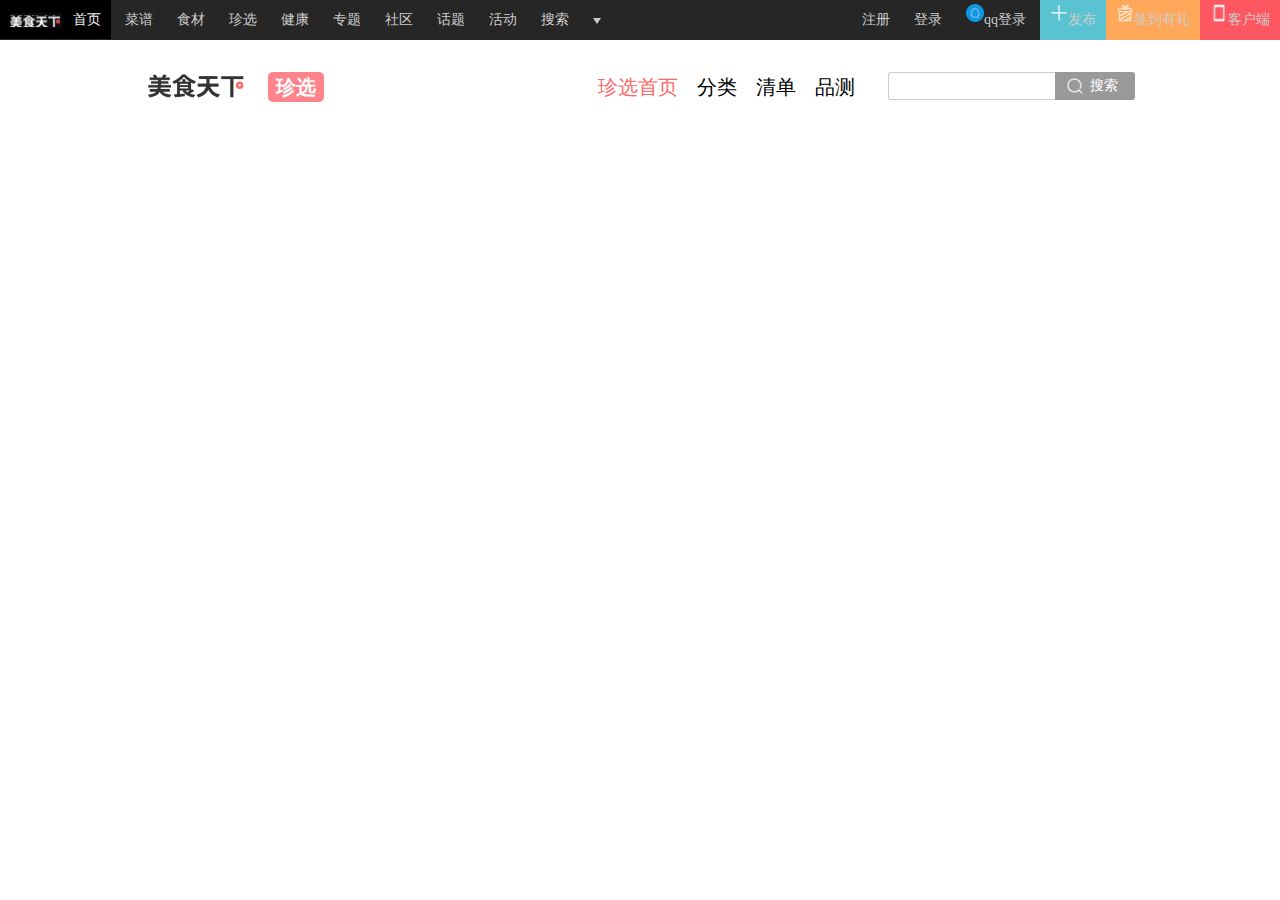
<file: HTML/导航与底部.html>
<!DOCTYPE html>
<html lang="en">
<head>
    <meta charset="UTF-8">
    <title>Title</title>
    <link rel="stylesheet" href="../css/common.css">
    <script type="text/javascript" src="../js/jquery-3.1.0.min.js"></script>

    <script type="text/javascript" src="../js/common.js"></script>
</head>
<body>
<header>
    <nav class="nav_wrap " >
        <div class="nav_wrap_1">
            <div class="left">
                <ul class="navbar_wrap_11 ">
                    <li><a href="index.html" title="美食天下" target="_blank" id="nav-logo">
                        <img src="../images/top-bar-logo.png">&nbsp;&nbsp;&nbsp;首页</a></li>
                    <li><a title="菜谱" href="menu.html" target="_blank">菜谱</a></li>
                    <li><a title="食材" href="yuanliao.html" target="_blank">食材</a></li>
                    <li><a title="珍选" href="zhenxuan.html" target="_blank">珍选</a></li>
                    <li><a title="健康" href="" target="_blank">健康</a></li>
                    <li><a title="专题" href="" target="_blank">专题</a></li>
                    <li><a title="社区" href="" target="_blank">社区</a></li>
                    <li><a title="话题" href="" target="_blank">话题</a></li>
                    <li><a title="活动" href="" target="_blank">活动</a></li>
                    <li><a title="搜索" href="" target="_blank">搜索</a></li>
                    <li id="nav_menu" class="wrap_dropdown " >
                        <a href=""><i></i></a>
                        <ul id="nav_menu_no" class="dropdown_menu "style="display: none;">
                            <li><a title="烘焙" href="" target="_blank">烘焙派</a></li>
                            </a></li>
                            <li><a title="妈妈派" href="" target="_blank">妈妈派</a></li>
                        </ul></li>
                </ul>
            </div>
            <div class="navbar_right">
                <ul class="navbar_wrap">
                    <li><a href="logon.html" target="_blank">注册</a></li>
                    <li><a href="login.html" target="_blank">登录</a></li>
                    <li id="navbar_right_img" class="wrap_dropdown bar_text">
                        <a href="" class="" target="_blank"><img class="top_right_img" src="../images/top-bar-qq.png"><span>qq登录</span></a>

                        <ul id="navbar_right_no" class="dropdown_menu Login" style="display: none;">
                            <li><a href="" ><img class="top_right_img" src="../images/top-bar-sina.png"><span>微博登录</span></a></li>
                            <li><a href="" ><img class="top_right_img" src="../images/top-bar-weixin.png"><span>微信登录</span></a></li>
                        </ul>

                    </li>
                    <li id="navbar_fabu" class="wrap_dropdown bar_text">
                        <a href=""  class=""target="_blank"><img class="top_right_img" src="../images/top-bar-issue.png">发布</a>
                        <ul id="navbar_fabu_no" class="dropdown_menu " style="display: none;">
                            <li><a href="" >发菜谱</a></li>
                            <li><a href="" >发话题</a></li>
                            <li><a href="" >发日志</a></li>
                        </ul>
                    </li><li id="J_down" class="bar_text">
                    <a href="javascript:;" ><img src="../images/top-bar-sign.png">签到有礼</a>
                </li><li id="kehu" class="bar_text">
                    <a href="kehuduan.html" ><img src="../images/top-bar-cli.png">客户端</a>
                </li>
                </ul>
            </div>
        </div>
    </nav>
</header>
<div id="w_logo" class="wrap2">
    <div class="wrap2_nav">
        <div class="wrap2_nav_left left">
            <a title="美食天下" href="index.html"><img src="../images/wapico.png"></a>
        </div>
        <div class="logoleft left">
            <h1><a href="zhenxuan.html" title="珍选">珍选</a></h1>
        </div>
        <div class="nav_logo ">
            <div class="searchBox right">
                <form class="wrap2_nav_form right" >
                    <a href="javascript:;" title="搜索" class="search_btn right" id="search">搜索</a>
                    <input id="q" class="form_text right" type="text" style="height: 20px;">

                </form>
            </div>
            <ul id="w_logo_menu" class="right">
                    <li><a class="onn" title="珍选首页" href="zhenxuan.html" target="_blank">珍选首页
                    </a></li>
                    <li><a title="分类" href="" target="_blank">分类
                    </a></li>
                    <li><a title="清单" href="" target="_blank">清单
                    </a></li>
                    <li><a title="品测" href="" target="_blank">品测
                    </a></li>
            </ul>

        </div>
    </div>
</div>



<!--<div id="J_footer_box" class="footer-area clear" style="padding: 10px 0;">-->
    <!--<div class="w">-->
        <!--<div class="ft1">-->
            <!--<p class="c3b">-->
                <!--<a href="index.html" target="_blank" title="美食天下 - 让吃更美好">美食天下 - 让吃更美好</a>-->
            <!--</p>-->
            <!--<p class="c3c">-->
                <!--<a href="menu.html" title="菜谱" target="_blank">菜谱</a>·-->
                <!--<a href="yuanliao.html" title="食材" target="_blank">食材</a>·-->
                <!--<a href="" title="魔方" target="_blank">魔方</a>·-->
                <!--<a href="" title="认识美天" target="_blank">认识美天</a>·-->
                <!--<a href="" title="在美天工作" target="_blank">在美天工作</a>·-->
                <!--<a href="" title="广告与合作" target="_blank">广告与合作</a>·-->
                <!--<a href="" title="版权与免责" target="_blank">版权与免责</a>·-->
                <!--<a href="" title="帮助中心" target="_blank">帮助中心</a>·-->
                <!--<a href="" title="网站地图" target="_blank">网站地图</a>·-->
                <!--<a href="" title="移动应用" target="_blank">移动应用</a>-->
            <!--</p>-->
            <!--<p>&copy; 2004 - 2016 美食天下 保留所有权利 - 京ICP证090244号</p>-->
        <!--</div>-->
        <!--<div class="ft3" style="float: right;">-->
            <!--<img width="82px;" src="../images/weixin_727.png" alt=""><br>-->
            <!--微信公众号-->
        <!--</div>-->
        <!--<div class="ft2">-->
            <!--<img width="82px;" src="../images/msc_app.png" alt=""><br>-->
            <!--手机客户端-->
        <!--</div>-->
    <!--</div>-->
<!--</div>-->

<div style="position: fixed;left: 411px;top:20px;z-index: 300004;visibility: visible;display: none;" class="msc_dialog">
    <div class="ui_dialog_outer">
        <table class="ui_dialog_border">
            <tbody>
                <tr>
                    <td>
                        <div class="ui_dialog_inner" >
                            <div class="ui_dialog_header">
                                <div class="ui_dialog_title_outer">
                                    <div id="ui_dialog_login" class="ui_dialog_title">
                        登录美食天下
                                    </div>
                                    <a class="ui_dialog_close" href="javascript:;" title="取消"></a>
                                </div>
                            </div>
                            <div class="ui_dialog_main" style="width:380px;height: auto;">
                                <div id="ui_dialog_content_mini_login" class="ui_dialog_content">
                                    <div class="mini_login">
                                        <form autocomplete="off" action="?" id="J_mini_login">
                                            <ul>
                                                <li class="mini_li mini_error" id="m_error"></li>
                                                <li class="mini_li mini_name">
                                                    <label for="m_name" class="mini_label">手机号/昵称:</label>
                                                    <input type="text" class="mini_text" id="m_name">
                                                </li>
                                                <li class="mini_li mini_pass">
                                                    <label for="m_pass" class="mini_label">密码:</label>
                                                    <input type="password" class="mini_text" id="m_pass">
                                                </li>
                                                <li class="mini_li mini_auto">
                                                    <div class="left">
                                                        <input type="checkbox" id="m_auto" checked>
                                                        <label for="m_auto">下次自动登录</label>

                                                    </div>
                                                    <div class="right">
                                                        <a href="" target="_blank">忘记密码?</a>

                                                    </div>
                                                </li>
                                                <li class="mini_li mini_bnt">
                                                    <input type="submit" class="mini_input" id="m_btn" value="登录">
                                                </li>
                                                <li class="mini_li mini_reg">
                                                    <a href="" >免费注册</a>
                                                </li>
                                                <li class="mini_li mini_other">
                                                    <p style="text-align: center">也可以使用合作账号登录</p>
                                                    <div class="clear mt10" style="text-align: center">
                                                        <a style="display: block;width: 33.3%;float: left" title="用QQ账号登录" href="">
                                                            <i style="margin: 5px auto;display: block;width: 45px;height: 45px;background: url(../images/kehuduan/lin4.png) no-repeat scroll 0 0;"></i>
                                                                QQ
                                                        </a>
                                                        <a style="display: block;width: 33.3%;float: left" title="用微信账号登录" href="">
                                                            <i style="margin: 5px auto;display: block;width: 45px;height: 45px;background: url(../images/kehuduan/lin4.png) no-repeat scroll 0 -135px;"></i>
                                                            微信
                                                        </a>
                                                        <a class="a2" style="display: block;width: 33.3%;float: left" title="用新浪微博账号登录" href="">
                                                            <i style="margin: 5px auto;display: block;width: 45px;height: 45px;background: url(../images/kehuduan/lin4.png) no-repeat scroll 0 -45px;"></i>
                                                            微博
                                                        </a>

                                                    </div>
                                                </li>
                                            </ul>
                                        </form>
                                    </div>
                                </div>
                            </div>
                            <div class="ui_dialog_footer">
                                <div class="ui_dialog_buttons" style="display: none;"></div>
                            </div>
                        </div>
                    </td>
                </tr>
            </tbody>
        </table>
    </div>
</div>
<div class="ui_dialog_mask" style="z-index: 300000;position: fixed;left: 0px;top: 0px;width: 100%;height: 100%;overflow: hidden; display: none" ></div>


</body>
</html>
</file>
<file: css/index.css>
*{margin: 0;padding: 0;}
body{position: relative;width: 100%;height: 100%;}


#wrap_w{ width: 990px;margin: 0 auto;height: 2800px;}

div{display: block;}
#carouselLeft{width: 17px;height: 30px; background: url("../images/arrow.png") no-repeat scroll 0 0/auto 30px;background-position: -0px 0px;margin-left: 220px;margin-top: 165px;}
#carouselLeft:hover{background-color: black;opacity: 0.5;}
#carouselRight{width: 17px;height: 30px; background: url("../images/arrow.png") no-repeat scroll 0 0/auto 30px;background-position: -17px 0px;margin-top: 165px;}
#carouselRight:hover{background-color: black;opacity: 0.5;}
#mycarousel{position: relative;}
/*.carousel-indicators{width: 100px;position: absolute;}*/

#wrap{height: 360px;position: relative;}

a{text-decoration: none;}
#wrap_w1 {position: absolute;left: 0;top: 0;width: 220px;height: 360px;background: rgba(68,68,68,0.4);z-index: 4;}
 ul{padding: 0;margin: 0;}
#wrap_w1 ul li{list-style: none;display: block;width: 220px;height: 70px;line-height: 72px;left: 0;}
#wrap_w1 li a{font-size: 16px;color: white;text-decoration: none;}
#wrap_w1 .bred:hover{background-color: #ff6767;}
#wrap_w1 ul li i{width: 20px;height: 20px;float: left;margin: 24px 10px 0 20px;background: url(../images/icon.png) no-repeat scroll 0 0/auto 20px;}
#wrap_w1 ul li:nth-child(2) i{background-position:-20px 0;}
#wrap_w1 ul li:nth-child(3) i{background-position:-120px 0;}
#wrap_w1 ul li:nth-child(4) i{background-position:-60px 0;}
#wrap_w1 ul li:nth-child(5) i{background-position:-80px 0;}
#wrap_w1 ul li b{width: 20px;height: 20px;float: right;margin: 24px 10px 0 20px;background: url(../images/icon.png) no-repeat scroll 0 0/auto 20px;background-position: -100px 0;}
#pic li:nth-child(1) a{margin-left: 30px;}
#wrap_w1 li .sub{position: absolute;height: 360px;width: 390px;background: #fff;top: 0;left: 219px;box-shadow: 3px 2px 5px rgba(0,0,0,0.2);}

#wrap_w1 li .sub li{width: 130px;height: 60px;line-height: 60px;display: inline-block;margin: 0;padding: 0;margin-top: 0px;}
#wrap_w1 li .sub a{color: #000;float: left;width: 130px;text-align: center;line-height: 64px;text-decoration: none;text-overflow: ellipsis;white-space: nowrap;position: relative;}
#wrap_w1 li .sub a:hover{background: white;color: #ff6767;}
#wrap_w1 li .sub a span{bottom: 4px;color: #999;display: block;font-size: 12px;line-height: 20px;overflow: hidden;position: absolute;text-align: center;text-overflow: ellipsis;white-space: nowrap;width: 100%;}
.wrap_w3{width: 990px;height: 385px;margin: 0px auto 0;position: relative;}
.wrap_w3 a{color: #000;}
.urll{width: 990px;}
.urll a:hover{text-decoration: none;color: #ff6767;}
.clear a:hover{border: 1px solid #ff6767;}
.clear{zoom:1;}
.w3live{width: 310px;float: left;margin-right: 30px;}
.wrap_w3_3{margin-right: 0;}

.ui_title_wrap .right{margin:0 0 0 20px;font-size: 16px;}
.ui_title_wrap h1,.ui_title_wrap h2,.ui_title_wrap h3{font-weight: 400;display: inline-block;font-size: 20px;color: #666;overflow: hidden;text-decoration: none;margin-right: 10px;}
.right{float: right;}
.rightB{margin-top: 5px;}

div{display: block;}
.live{position: relative;}
.tuijian li{font-size: 16px;line-height: 26px;list-style: circle;}
.tuijian{margin-top: 15px;margin-left: 18px;}
.wrap_w3 .ui_title{width: 310px;border-bottom: 1px solid #eeeeee;}
.ui_title_wrap{line-height: 40px;height: 40px;}
.ui_title_wrap h3 a{float: left;font-weight: 400;font-size: 20px;outline: 0;text-decoration: none;color: #666;}
.ui_title_wrap h3{padding-bottom: 7px;margin-top: 10px;}
.ui_title_wrap h3.on{color: #ff6767;border-bottom: 3px solid #ff6767;}
.ui_title_wrap h3.on a{color: #ff6767;}
.wrap_w3 .live{margin-top: 10px;}
/*.wrap_w3_3 {margin-top: 10px;}*/
#wntj{color: #ff6767;}

.Lia{width: 327px;clear: both;}
.Lia li{list-style: none; display: inline-block;}
.Lia li a{display: block;width: 90px;height: 40px;font-size: 18px;line-height: 40px;border: 1px solid #e1e1e1;margin: 10px 15px 0px 0;text-decoration: none;text-align: center;}

.wrap_w4{width: 1040px;zoom:1;}
.wrap_w4 .ui_title_wrap{width: 990px;border-bottom: 1px solid #eeeeee;}

.wrap_w4 ul li{list-style: none;float: left;margin: 0 23px 0 0;text-align: center;width: 230px;height: 305px;overflow: hidden;}
.wrap_w4 li a{display: block;overflow: hidden;color: #333;}
.wrap_w4 li a i{display: block;overflow: hidden;}
.wrap_w4 li a p{font-size: 18px;margin: 5px 0;}
.wrap_w4 li a img{width: 230px ;height:230px;vertical-align: 
middle;transition: transform 0.5s ease-in-out;}
.wrap_w4 ul li:hover img{transform-origin: center center;transform: scale(1.1);}
.urll .u{margin: auto;color: #999;font-size: 12px;overflow: hidden;text-overflow: 
ellipsis;white-space: nowrap;}

.tui_c{width: 100%;overflow: hidden;height: 370px;}
.tui ul{width: 1011px;padding: 10px 0 0 0;}
.tui_c li{float: left;margin: 10px 15px 0 0;width: 126px;text-align: center;}
.tui_c li a{font-size: 16px;display: block;overflow: hidden;text-overflow: ellipsis;white-space: nowrap;width: 100%;}
.tui_c li img{display: block;margin: 0 0 5px 0;width: 126px;height: 126px;}
</file>
<file: css/common.css>
/*头部*/
*{margin: 0;padding: 0;}
.nav_wrap{height: 40px;width: 100%;white-space: nowrap;z-index: 10000;background: rgb(38,38,38);margin: auto;min-width: 1050px;position: fixed;top: 0;}
ul {margin: 0;padding: 0;}
.nav_wrap li a{color: #ccc;text-decoration: none;height: 40px;line-height: 40px;font-size: 14px;}
.nav_wrap li a:hover{color: #f1f1f1;background: black;}
.nav_wrap li{display: inline-block;list-style: none;position: relative;}
.navbar_wrap_11 li a{padding: 12px 10px; }
.dropdown_menu{position: absolute;top: 40px;right: 0px;}
.Login{position: absolute;right: -4px;}
.wrap_dropdown li{display: block;background-color: rgb(38,38,38);}



.navbar_wrap li a{padding: 12px 10px;}
.navbar_wrap li a:hover{color: #f1f1f1;background: black;}
img{border: 0;vertical-align: middle;}
#nav_menu{position: relative;width: 30px;cursor: pointer;}
#nav_menu i{overflow: hidden;width: 0;height: 0;border: 4px dashed transparent;border-top: 6px solid #ccc;margin: 18px auto 10px;position: absolute;top: 0px;left: 10px;}
#nav_menu:hover{background: black;}

.navbar_right{float: right;}
.navbar_right img{width: 18px;height: 18px;margin: -14px auto 2px;}
/*.navbar_right .bar_text a{padding: 0;width: 60px;height: 40px;}*/
/*.navbar_right .bar_text a span{margin-bottom: -10px;}*/


#navbar_fabu{background: #59c3d1;color: white;}
#navbar_fabu a:hover{background: #59c3d1;}
#navbar_fabu .dropdown_menu li{background: #59c3d1;width: 65px;}
#J_down{background: #ffa859;}
#J_down a:hover{background: #ffa859;}
#kehu{background: #fe5761;}
#kehu a:hover{background: #fe5761;}




#w_logo{ width: 990px;height: 55px;margin: 60px auto 0 auto;}
#w_logo_menu a{font-size: 20px;color: black;}
#w_logo_menu li:nth-child(1) a{color: #ff6767;}
#w_logo_menu a:hover{color: #ff6767;}
.wrap2{margin: auto;}
.wrap2_nav_left{width: 108px;}
#w_logo_menu{position: relative;}
/*#w_logo_menu a.on i{position: absolute;bottom: 0;left: 50%;z-index: 1;display: block;overflow: hidden;margin-left: -9px;width: 0;height: 0;border: 9px dashed transparent;border-bottom: 9px solid #ff6767;}*/
.wrap2 li{display: inline-block;line-height: 54px;margin-left: 15px;}
.logoleft h1{margin: 12px 0 0 15px;height: 30px;line-height: 30px;font-size: 18px;}
.logoleft a{background:#ff838b;border-radius: 5px;color: #fff;display: block;font-size: 20px;padding: 0 8px;}
.searchBox{height: 30px;width: 250px;margin-top: 12px;margin-left: 30px;}
.form_text{width: 160px;border: 1px solid #ccc;border-right: none;border-radius: 3px 0 0 3px;height: 28px;line-height: 28px;padding: 3px;}
.search_btn{border-radius: 0 3px 3px 0;width: 80px;font-size: 14px;height: 28px;color: #fff;text-indent: 35px;line-height: 28px;background:#999 url(../images/search.png)no-repeat scroll 12px center/16px auto;display: block;}
.search_btn:hover{color: #fff;background: #ff6767 url(../images/search.png)no-repeat scroll 12px center/16px auto;}

.nav_wrap2{height: 34px;width: 990px;border-bottom: 1px solid #ff6767;border-top: 1px solid #ff6767;margin:10px auto;}
.nav_wrap2 li{float: left;padding: 0 10px;margin: 0;}

.nav_wrap2 a.on{color: #ff6767;}
.nav_wrap2 a{display: block;padding: 0 3px;height: 34px;font-size: 14px;line-height: 34px;}
#navlist{position: relative;}
#navlist .navlist_a i{position: absolute;top: 15px;right: 6px;z-index: 1;display: block;overflow: hidden;width: 0;height: 0;border: 4px dashed transparent;border-top: 6px solid #333;font-style: normal;}
#navlist .navlist_a b{position: absolute;top:15px;right: 6px;z-index: 1;display: block;overflow: hidden;width: 0;height: 0;border: 4px dashed transparent;border-top: 6px solid #333;font-weight: 400;}
#navlist_sub{background: #fff;width: 990px;position: absolute;right: 0;top: 35px;z-index: 50;box-shadow: 0 2px 3px #ddd;overflow: hidden;display: none;}
#navlist_sub div{float: left;width: 15%;margin: 0 0.8%;padding: 0 0 10px;}
#navlist_sub h5{padding: 15px 3px 0;width: 100%;font-weight: 700;clear: both;}
#navlist_sub li{line-height: 160%;width: 47%;padding: 0;}


.left{float: left;}
.right{float: right;}
ul ol{margin: 0;padding: 0;}
ul li{list-style: none;}
a{color: #333;text-decoration: none;}
a:visited{text-decoration: none;}
a:hover{color: #ff6767;text-decoration: none;}


.mt20{margin-top: 20px;}
.right{float: right;}
.clear{zoom:1;}
.mt10{margin-top: 10px;}
.w{width: 990px;margin-left: auto;margin-right: auto;position: relative;top: 0;left: 0;}
.on{color: #ff6767;border-bottom: 3px solid #ff6767;}
.onn{color: #ff6767;}
.imgLoad{background: url("../images/load.png") no-repeat center center #f8f8f8;}



/*底部*/
.footer-area{position: relative;}
.footer-area a{color: #aaa;font-size: 12px;margin-bottom: 6px;text-decoration: none;}
.w{width: 990px;margin: 0 auto;}
.ft1{clear: none;float: left;color: #666;width: 770px;}
.ft1 .c3b a{color: #f50;font-size: 14px;font-weight: 700;margin-bottom: 6px;}
.ft1 .c3c{margin-top: 10px;font-size: 11px;}
.w_link{padding: 25px 0 0 0;}
.w_link_url li{float: left;padding: 0 12px 0 0;list-style: none;}
.w a:hover{color: #ff6767;}
.ft2 .ft3{clear: none;float: right;text-align: center;margin-top: 15px;height: 105px;font-size: 11px;}
.w{width: 990px;margin: 0 auto;}
.w p{width: 785px;float: left;font-size: 11px;margin-top: 10px;}
.w .right{margin-top: 0;}
.J-footer-box{font-size: 14px;color: #999;position: relative;}
.J-footer-box a{color: #999;}



/*登录签到*/
table{border-collapse: collapse;border-spacing: 0;}
tbody{display: table-row-group;vertical-align: middle;border-color: inherit;}
tr{display: table-row;vertical-align: inherit;border-color: inherit;}
td th{display: table-cell;vertical-align: inherit;}
.ui_dialog_border{border: 0 none;margin: 0;border-collapse: collapse;}
.ui_dialog_inner{background: #fff;border: 1px solid #bab0b8;}
.ui_dialog_title_outer{position: relative;}
.ui_dialog_title{font-size: 18px;overflow: hidden;cursor: default;height: 45px;line-height: 45px;padding: 0 28px 0 20px;background-color: #ff6767;color: #fff;}
.ui_dialog_close{display: block;outline: 0;position: absolute;overflow: hidden;right: 10px;top: 12px;height: 20px;width: 20px;text-indent: -9999em;cursor: pointer;}
.ui_dialog_close{background-image: url(../images/kehuduan/close.png);background-repeat: no-repeat;}
.ui_dialog_content{height: 450px;}
.mini_login{width: 380px;padding: 26px 0;text-align: left;line-height: 18px;font-size: 12px;}
.mini_li{padding: 0 20px 10px;vertical-align: top;}
.mini_error{height: 24px;display: none;}
label{cursor: default;}
.mini_label{font-size: 14px;color: #111;display: block;padding-bottom: 10px;}
.mini_text{border: 1px solid #ccc;height: 30px;line-height: 30px;padding: 6px;background-color: #fff;color: #333;width: 326px;}
#m_name{border: 1px solid #ccc;height: 30px;line-height: 30px;padding: 6px;background-color: #fff;color: #333;width: 326px;}
#m_pass{border: 1px solid #ccc;height: 30px;line-height: 30px;padding: 6px;background-color: #fff;color: #333;width: 326px;}
.mini_auto{padding-bottom: 30px;height: 18px;line-height: 18px;}
#m_auto{margin-top: 3px;}
input{outline: 0;resize: none;}
.mini_auto label{cursor: pointer;padding-left: 6px;color: #666;vertical-align: top;}
.mini_auto a, .mini_reg a{color: #369;}
.mini_input{background-color: #f50;height: 32px;text-align: center;font-size: 14px;color: #fff;border: 0;border-radius: 2px;width: 340px;cursor: pointer;font-size: 14px;}
.mini_reg{text-align: right;padding-bottom: 20px;}
.mini_other{border-top: 1px solid #f2f2f2;padding-top: 20px;color: #111;font-size: 14px;padding-bottom: 0;}

.ui_dialog_mask{background-color: #000;opacity: 0.3;}
</file>
<file: css/kehuduan.css>
.mb1{width: 1090px;height: 615px;margin: 0 auto;border-bottom: 2px solid #d8d8d8;background: url(../images/kehuduan/p1_3_1.jpg) no-repeat scroll 96px bottom;}
.mb1 .d1{float: right;width: 400px;margin: 0 65px 0 0;padding: 180px 0 0;}
.mb1 .d1_1{font-size: 45px;color: #333;text-align: center;}
img{border: 0;vertical-align: middle;}
.mb1 p{padding: 15px 0;font-size: 30px;color: #999;}
.mb1 .d1_2{width: 333px;margin: 50px auto 0;}
.d1_2 img{float: left;}
.d1_2 a{width: 170px;height: 46px;line-height: 46px;background: url(../images/kehuduan/ios.jpg) no-repeat 17px center #e8e8e8;border-radius: 3px;float: left;margin: 23px 0 0 15px;font-size: 14px;text-indent: 52px;color: #333;text-decoration: none;}
.d1_2 a.and{background: url(../images/kehuduan/and.jpg) no-repeat 17px center #e8e8e8;margin: 10px 0 0 15px;}
.mb2{width: 1090px;margin: 80px auto 60px;text-align: center;}
.mb2_1{float: left;width: 270px;padding: 5px 37px 25px 0;overflow: hidden;}
.mb2 .mb2_1 .h{text-align: left;margin: auto;width: 165px;}
.mb2 .h{width: 100%;height: 40px;line-height: 40px;color: #5f5f5f;font-size: 28px;}
.mb2 p {font-size: 22px;color: #999;padding: 10px 0;}
.mb2_icate img{float: left;}
.mb2_icate a{width: 140px;height: 44px;line-height: 44px;background: url(../images/kehuduan/ios.jpg)no-repeat 5px center #e8e8e8;border-radius: 3px;float: left;margin: 10px 0 0 7px;font-size: 14px;text-indent: 25px;color: #333;text-decoration: none;}
.mb2_icate a.and{background: url(../images/kehuduan/and.jpg)no-repeat 5px center #e8e8e8;}
.mb2_2{float: left;width: 420px;padding: 5px 0 25px 0;border-right: 1px solid #d8d8d8;border-left: 1px solid #d8d8d8;overflow: hidden;}
.ft1{clear: none;padding-top: 12px;font-size: 11px;}

.ft1 .c3c{font-size: 12px;margin:10px 0 10px 0;}
</file>
<file: css/logon.css>
*{margin: 0;padding: 0;}
body{position: relative;}
/*注册*/
.logonbox{width: 530px; height: 250px;position: absolute;background:rgba(255,255,255,0.8);z-index: 2;font-size: 14px;border-radius: 10px;}
.logonbox_h{width: 100%;color:#333;height: 50px;font-size: 20px;line-height: 50px;text-align: center;}
.logonbox_h a{width: 50%;background: rgba(0,0,0,0.5);color: #fff;float: left;}
#logonbox_on{background:rgba(255,255,255,0);color: #333;}
#logon_login:hover{color:#ff6767;}
.logonbox_l{margin: 20px 25px;width: 280px;float: left;border-right: solid 1px #bebebe;}
.logonbox_z a{width: 30px;height: 30px;float: left;margin: 5px 20px;}
.a1{background:url("../images/ix2.png")no-repeat;background-position: -90px 0;background-size:270px 30px;}
.a2{background:url("../images/ix2.png")no-repeat;background-position: -150px 0;background-size:270px 30px;}
.a3{background:url("../images/ix2.png")no-repeat;background-position: -60px 0;background-size:270px 30px;}
.logonbox_r{width: 165px;text-align: center;float: left;margin: 10px;}
/*登录*/
ul li{margin: 0;padding: 0;list-style: none;}
.logonbox_aa{width: 320px;margin-left: 10px;border-right: 1px solid #999;float: left;}
.loginbox_f{float: left;width: 300px;border: 1px solid #999;font-size: 14px;margin-top: 10px;height: 69px;border-radius: 10px;}
.loginbox_f ul li{border-bottom: 1px solid #999;height: 34px;line-height: 34px;}
.loginbox_f ul li label{padding: 0 5px 0 10px;}
.loginbox_f ul li:nth-child(2){border-bottom: 0;}
.loginbox_f ul li input{width: 190px;border: 0;font-size: 14px;background: rgba(255,255,255,0);outline: medium;}
.loginbox_f p label{float: left;}
.loginbox_f p a:link{color: black;}
.loginbox_f p a:hover{color:#ff6767;}
#right{float: right;}
.loginbtn{width: 300px;height: 40px;color: white;background: #ff6767;text-align: center;border:0;font-size: 18px;margin:5px 0 0;border-radius: 7px;}
</file>
<file: css/menu.css>
*{margin: 0;padding: 0;}
div{display: block;}


.wrap .w{background-color: #fff;padding: 10px 0;}


.home_slide{position: relative;height: 225px;width: 990px;overflow: hidden;}

#home_slide{height: 225px;width: 1035px;overflow: hidden;position: relative;}
.cplb{width: 4140px;overflow: hidden;}
#home_slide ul{display: block;position: relative;margin: 0;padding: 0;}
#home_slide li{display: inline;height: 225px;overflow: hidden;position: relative;width: 345px;float: left;padding: 0;display: inline-block;}
#home_slide li a{width: 300px;height: 225px;display: block;float: left;margin: 0;text-align: center;position: relative;overflow: hidden;}
#home_slide li a img{height: 300px;width: 300px;margin-top: -37px;transition: all 0.5s ease-in-out;}
#home_slide li:hover img{transform-origin: center center;transform:scale(1.1);}
.imgLoad{background: url("../images/load.png");}
.home_slide .prevBtn{z-index: 3;width: 40px;height: 50px;position: absolute;background-color: #000;opacity: 0.3;overflow: hidden;text-indent: -9999em;top: 87.5px;left: 0;cursor: pointer;}
.home_slide .nextBtn{z-index: 3;width: 40px;height: 50px;position: absolute;background-color: #000;opacity: 0.3;overflow: hidden;text-indent: -9999em;top: 87.5px;right: 0px;cursor: pointer;}
.home_slide .prevBtn i{display: block;background: url("../images/arrow.png")no-repeat;width: 20px;height: 40px;margin: 2px 0 0 11px;background-position: 0 -7px;}
.home_slide .nextBtn i{display: block;background: url("../images/arrow.png")no-repeat;width: 20px;height: 40px;margin: 2px 0 0 11px;background-position: -50px -7px;}
i{font-style: normal;}
#home_slide li a .os{width: 300px;height: 250px;background: #000;position: absolute;top: 0;left: 0;z-index: 1;opacity: 0.2;}
#home_slide li a p.line2{font-size: 20px;}
#home_slide li a p{color: #fff;position: absolute;left: 0;top: 50%;font-size: 26px;line-height: 120%;display: block;width: 280px;padding: 0 30px;height: 75px;margin-top: -30px;text-align: center;z-index: 3;}
#home_slide li a p span{font-size: 12px;}
.recipe_n10{padding: 0;}

.recipe_n10 a{float: left;width: 99px;text-align: center;text-decoration: none;font-size: 14px;}
.recipe_n10 a img{width: 50px;height: 50px;margin: 0 auto 5px;background: #f2f2f2;border-radius: 50%;}
#recipeindex_info{margin: 30px 0 0 0;}
#recipeindex_info_wrap{background: #fff;padding: 10px 0 5px;width: 990px;overflow: hidden;}
.ui_title{height: 35px;position: relative;border-bottom: 1px solid #eeeeee;}
.ui_title_wrap{line-height: 30px;}
.ui_title_wrap h3{float: left;font-weight: 400;display: inline-block;font-size: 20px;margin:0 0 0 20px;padding-bottom: 7px;outline: 0;max-width: 100%;overflow: hidden;text-decoration: none;text-overflow: ellipsis;white-space: nowrap;}
.ui_title_wrap h3 a{color: #666;}
.ui_title_wrap h3.on{color: #ff6767;border-bottom: 3px solid #ff6767;padding-bottom: 5px;}
.ui_title_wrap h3.on a{color: #ff6767;}
.ui_title_wrap h3.on a:visited a{text-decoration: none;}
.ui_title_wrap .right{float: right;margin-right:  20px;font-size: 16px;color: #666;}


.big4_list{width: 100%;}
.big4_list ul{width: 1040px;}
#recipeindex_living ul.on{display: block;}
.big4_list li{float: left;margin: 0 23px 0 0;text-align: center;width: 230px;height: 305px;overflow: hidden;}
.big4_list li a{display: block;;overflow: hidden;text-decoration: none;}
.big4_list li a i{display: block;overflow: hidden;width: 230px;height: 230px;}
.big4_list li a img{width: 230px;height: 230px;transition: transform 0.5s ease-in-out;}
.big4_list li a:hover img{transform-origin: center center;transform: scale(1.1);}
.big4_list li a:hover p{color: #ff6767;}
.big4_list li a p{width: 230px;font-size: 18px;line-height: 100%;padding: 8px 0 2px;color: black;}
.big4_list li a.u{margin: auto;color: #999;font-size: 12px;overflow: hidden;text-overflow: ellipsis;white-space: nowrap;margin-top: 5px;}
.big4_list li a.u:hover{color: #ff6767;}

.ui_loading {height: 44px;line-height: 44px;overflow: hidden;}
.ui_loading a{display: block;border-radius: 5px;text-align: center;font-size: 18px;color: #ff6767;background-color: #f8f8f8;outline: 0;cursor: pointer;transition: color 0.3s ease-in-out 0.3s,background-color 0.3s ease-in-out 0.3s;}
.ui_loading a:hover {color: #fff;background-color: #ff9797;}
</file>
<file: css/yuanliao.css>
.wrap2{margin: auto;}
.navbar-left{width: 108px;}

.wrap2 li{display: inline-block;line-height: 54px;margin-left: 15px;}
.logoleft h1{margin: 12px 0 0 15px;height: 30px;line-height: 30px;}
.logoleft a{background:#ff838b;border-radius: 5px;color: #fff;display: block;font-size: 20px;padding: 0 10px;width: 60px;}
.nav_wrap2{height: 34px;width: 990px;border-bottom: 1px solid #ff6767;border-top: 1px solid #ff6767;margin: auto;}
.nav_wrap2 li{float: left;padding: 0 10px;margin: 0;}
.right{float: right;}
.nav_wrap2 a.on{color: #ff6767;}
.nav_wrap2 a{display: block;padding: 0 3px;height: 34px;font-size: 14px;line-height: 34px;}
ul{margin: 0;padding: 0;}
.mt10{margin-top: 10px;}

.wrap .w{background-color:#fff;padding: 10px 0; }
.category_sub{margin: 0 0 30px 0;width: 100%;overflow: hidden;background: #f8f8f8;position: relative;border-top: 1px solid #eeeeee;border-bottom: 1px solid #eeeeee;}
.category_sub h3{float: left;font-size: 24px;height: 40px;margin-top: -20px;position: absolute;text-align: center;top: 50%;width: 186px;color: #666;}
.category_sub ul{width: 804px;float: right;background: #fff;margin-bottom: -1px;overflow: hidden;}
.category_sub li{float: left;position: relative;}
.category_sub a{float: left;height: 70px;line-height: 64px;width: 133px;border-left: 1px solid #eeeeee;border-bottom: 1px solid #eeeeee;font-size: 20px;text-decoration: none;text-align: center;position: relative;overflow: hidden;text-overflow: ellipsis;white-space: nowrap;}
.category_sub a:hover{color: #333;background: #f8f8f8;}
</file>
<file: css/zhenxuan.css>
#navlist_sub div{float: left;width: 15%;margin: 0 0.8%;padding: 0 0 10px;}
#navlist_sub h5{padding: 15px 0 0 0;width: 100%;font-weight: 900;clear: both;font-size: 20px;}
#navlist_sub li a{padding: 0 3px;font-size: 14px;}

.zhen_slide{position: relative;height: 225px;width: 990px;overflow: hidden;}
#zhen_slide{height: 225px;width: 1035px;overflow: hidden;position: relative;}
.zxlb{width: 4140px;overflow: hidden;}
#zhen_slide ul{display: block;position: relative;margin: 0;padding: 0;}
#zhen_slide li{display: inline;height: 225px;overflow: hidden;position: relative;width: 345px;float: left;padding: 0;display: inline-block;}
#zhen_slide li a{width: 300px;height: 225px;display: block;float: left;margin: 0;text-align: center;position: relative;overflow: hidden;}
#zhen_slide li a .os{width: 300px;height: 250px;background: #000;position: absolute;top: 0;left: 0;z-index: 1;opacity: 0.2;}
#zhen_slide li a img{height: 300px;width: 300px;margin-top: -37px;transition: all 0.5s ease-in-out;}
#zhen_slide li:hover img{transform-origin: center center;transform:scale(1.1);}
/*#zhen_slide li a p{display: none;}*/
#zhen_slide li:hover a p{display: none;}
#zhen_slide li:hover a .os{opacity: -0.6}
.imgLoad{background: url("../images/load.png");}
.zhen_slide .prevBtn{z-index: 3;width: 40px;height: 50px;position: absolute;background-color: #000;opacity: 0.3;overflow: hidden;text-indent: -9999em;top: 87.5px;left: 0;cursor: pointer;}
.zhen_slide .nextBtn{z-index: 3;width: 40px;height: 50px;position: absolute;background-color: #000;opacity: 0.3;overflow: hidden;text-indent: -9999em;top: 87.5px;right: 0px;cursor: pointer;}
.zhen_slide .prevBtn i{display: block;background: url("../images/arrow.png")no-repeat;width: 20px;height: 40px;margin: 2px 0 0 11px;background-position: 0 -7px;}
.zhen_slide .nextBtn i{display: block;background: url("../images/arrow.png")no-repeat;width: 20px;height: 40px;margin: 2px 0 0 11px;background-position: -50px -7px;}
i{font-style: normal;}
#zhen_slide li a .os{width: 300px;height: 250px;background: #000;position: absolute;top: 0;left: 0;z-index: 1;opacity: 0.2;}
#zhen_slide li a p.line2{font-size: 20px;}
#zhen_slide li a p{color: #fff;position: absolute;left: 0;top: 50%;font-size: 26px;line-height: 120%;display: block;width: 280px;padding: 0 30px;height: 75px;margin-top: -30px;text-align: center;z-index: 3;}
#zhen_slide li a p span{font-size: 12px;}

.zhen_n8{padding: 0;height: 77px;}
.zhen_n8 a{float: left;width: 99px;text-align: center;text-decoration: none;font-size: 14px;}
.zhen_n8 a img{width: 50px;height: 50px;margin: 0 auto 5px;background: #f2f2f2;border-radius: 50%;}

.ui_title{height: 35px;border-bottom: 1px solid #eeeeee;position: relative;}
.mt30{margin-top: 30px;}
.ui_title_wrap{line-height: 30px;font-size: 20px;}
.ui_title_wrap h2{font-size: 20px;width: 80px;float: left;margin-top: 0;}
.ui_title_wrap .right{float: right;margin: 0 0 0 20px;font-size: 16px;}
.ui_title_wrap .on{padding-bottom: 10px;}

.zhen_list_living{width: 1111px;}
.zhen_list_living li{float: left;margin: 0 23px 23px 0;text-align: center;width: 230px;overflow: hidden;}
.zhen_list_living li a.pic{display: block;overflow: hidden;text-decoration: none;}
.zhen_list_living li a.pic i{display: block;overflow: hidden;width: 230px;height: 230px;}
.zhen_list_living li a.pic i img{width: 230px;height: 230px;transition: all 0.5s ease-in-out;}
.zhen_list_living li:hover img{transform-origin: center center;transform:scale(1.1);}
.zhen_list_living li a.pic p{font-size: 14px;overflow: hidden;padding: 5px 0 0;text-align: center;text-overflow: ellipsis;white-space: nowrap;width: 230px;}
.zhen_list_living li a.pic span{color: #ff6767;}
.zhen_list_living li a.buy{border: 1px solid #ff6767;border-radius: 15px;color: #ff6767;display: block;font-size: 12px;height: 20px;margin: 10px auto 0;padding: 0 10px;text-decoration: none;width: 50px;line-height: 20px;}
.zhen_list_living li a.buy:hover{background: #ff6767;color: white;}

.ui_loading {height: 44px;line-height: 44px;overflow: hidden;}
.ui_loading a{display: block;border-radius: 5px;text-align: center;font-size: 18px;color: #ff6767;background-color: #f8f8f8;outline: 0;cursor: pointer;transition: color 0.3s ease-in-out 0.3s,background-color 0.3s ease-in-out 0.3s;}
.ui_loading a:hover {color: #fff;background-color: #ff9797;}
</file>
